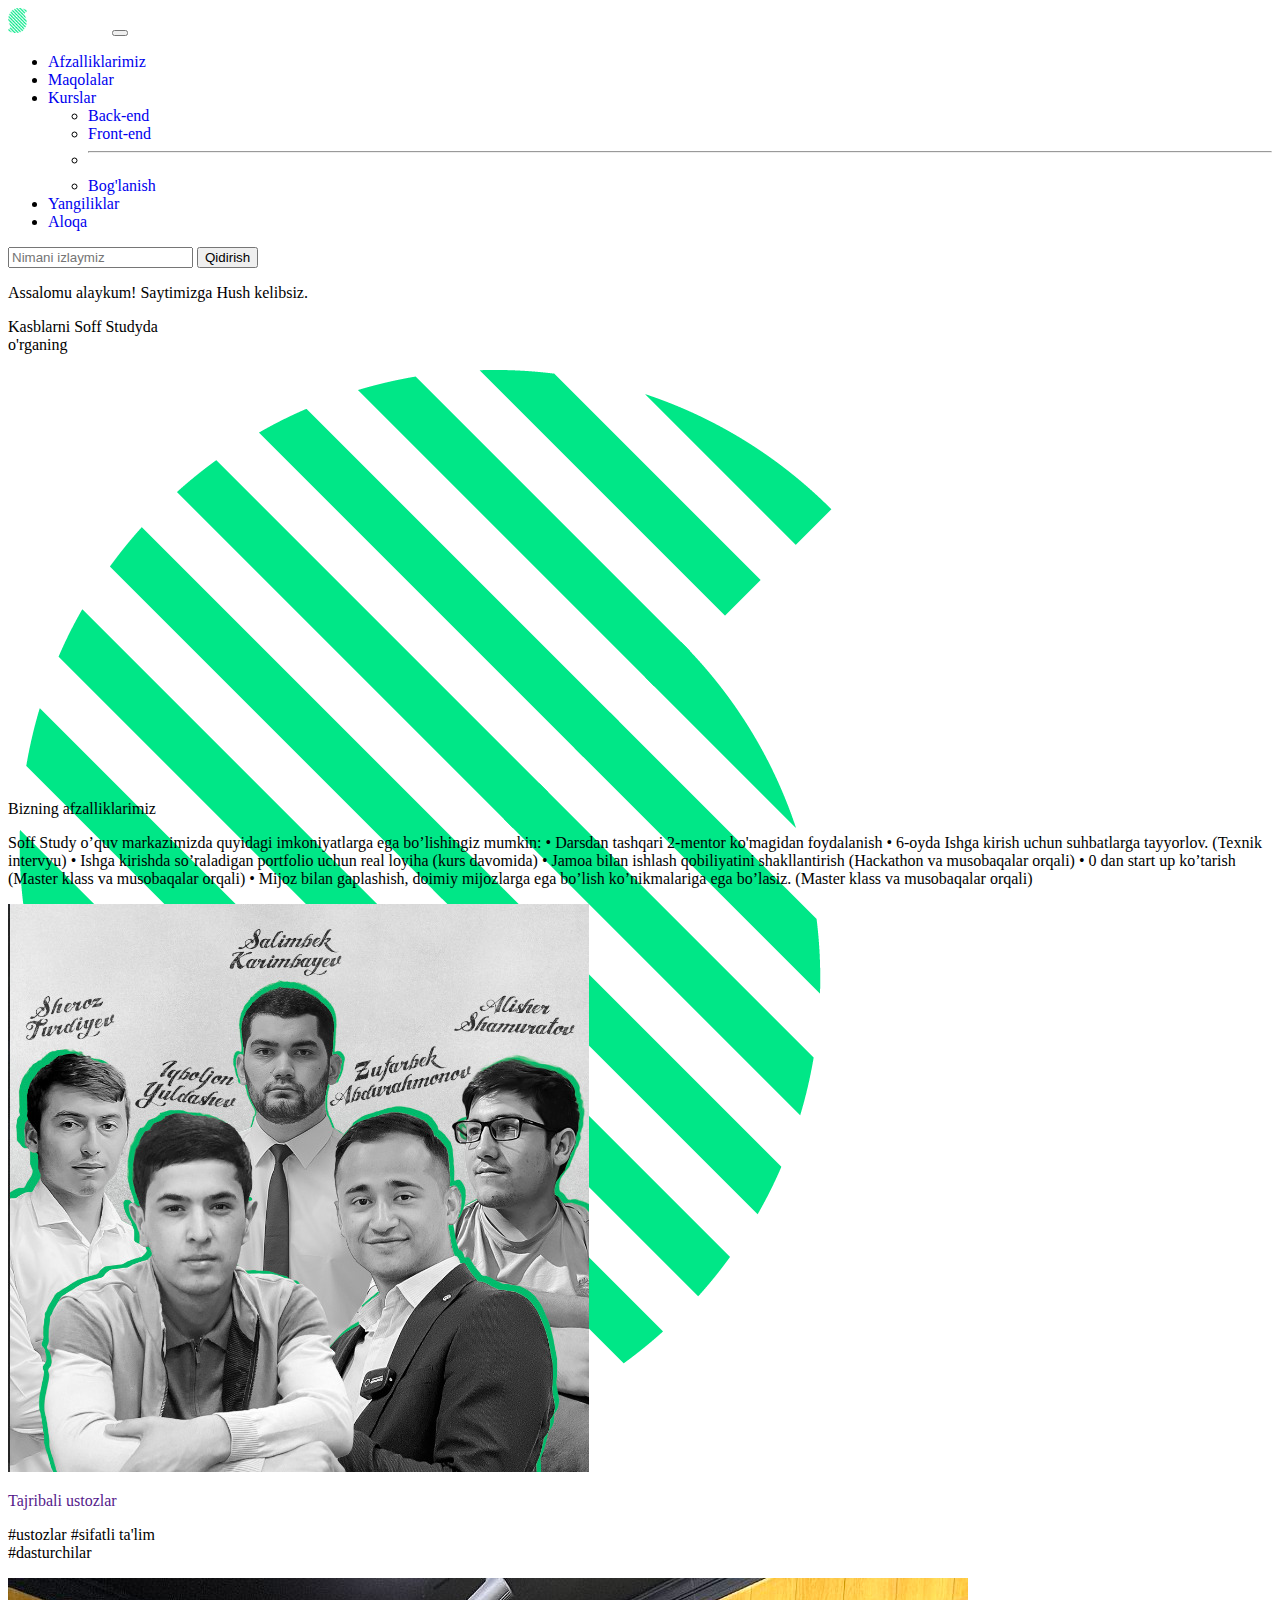
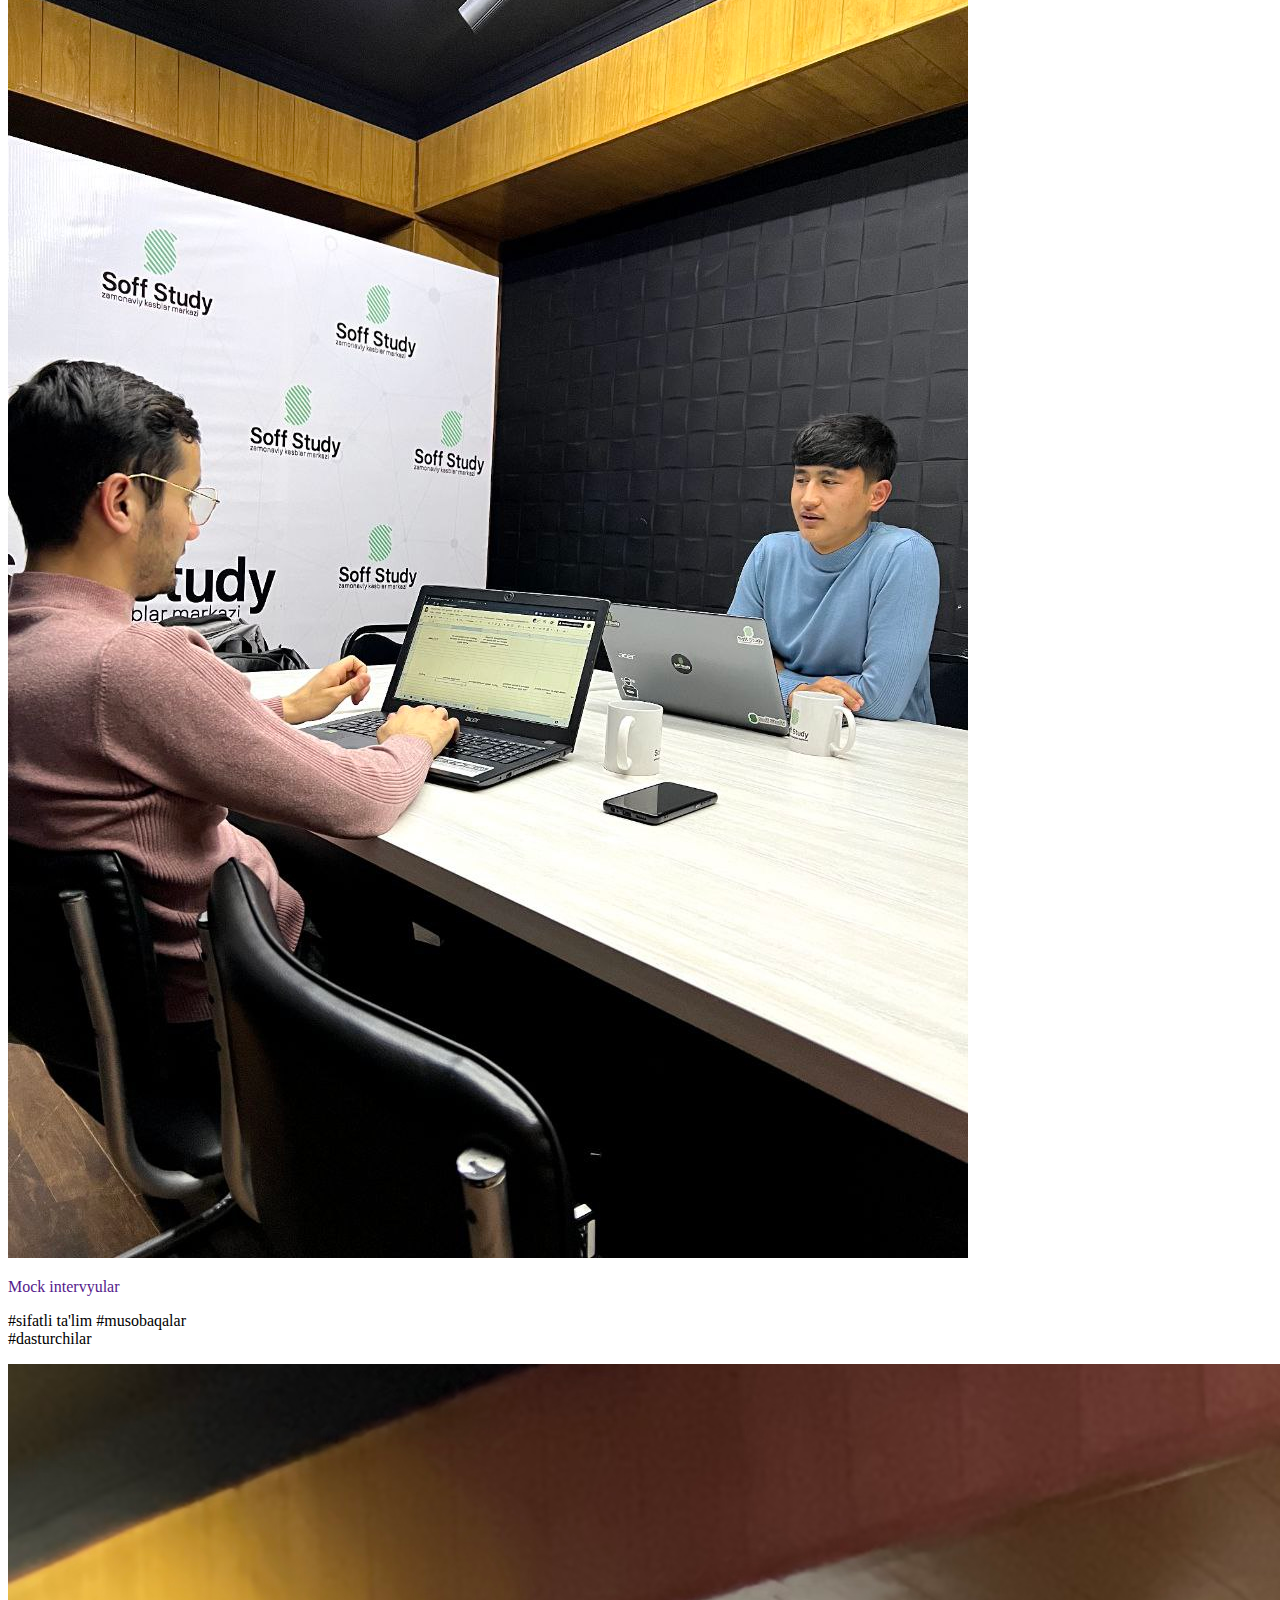
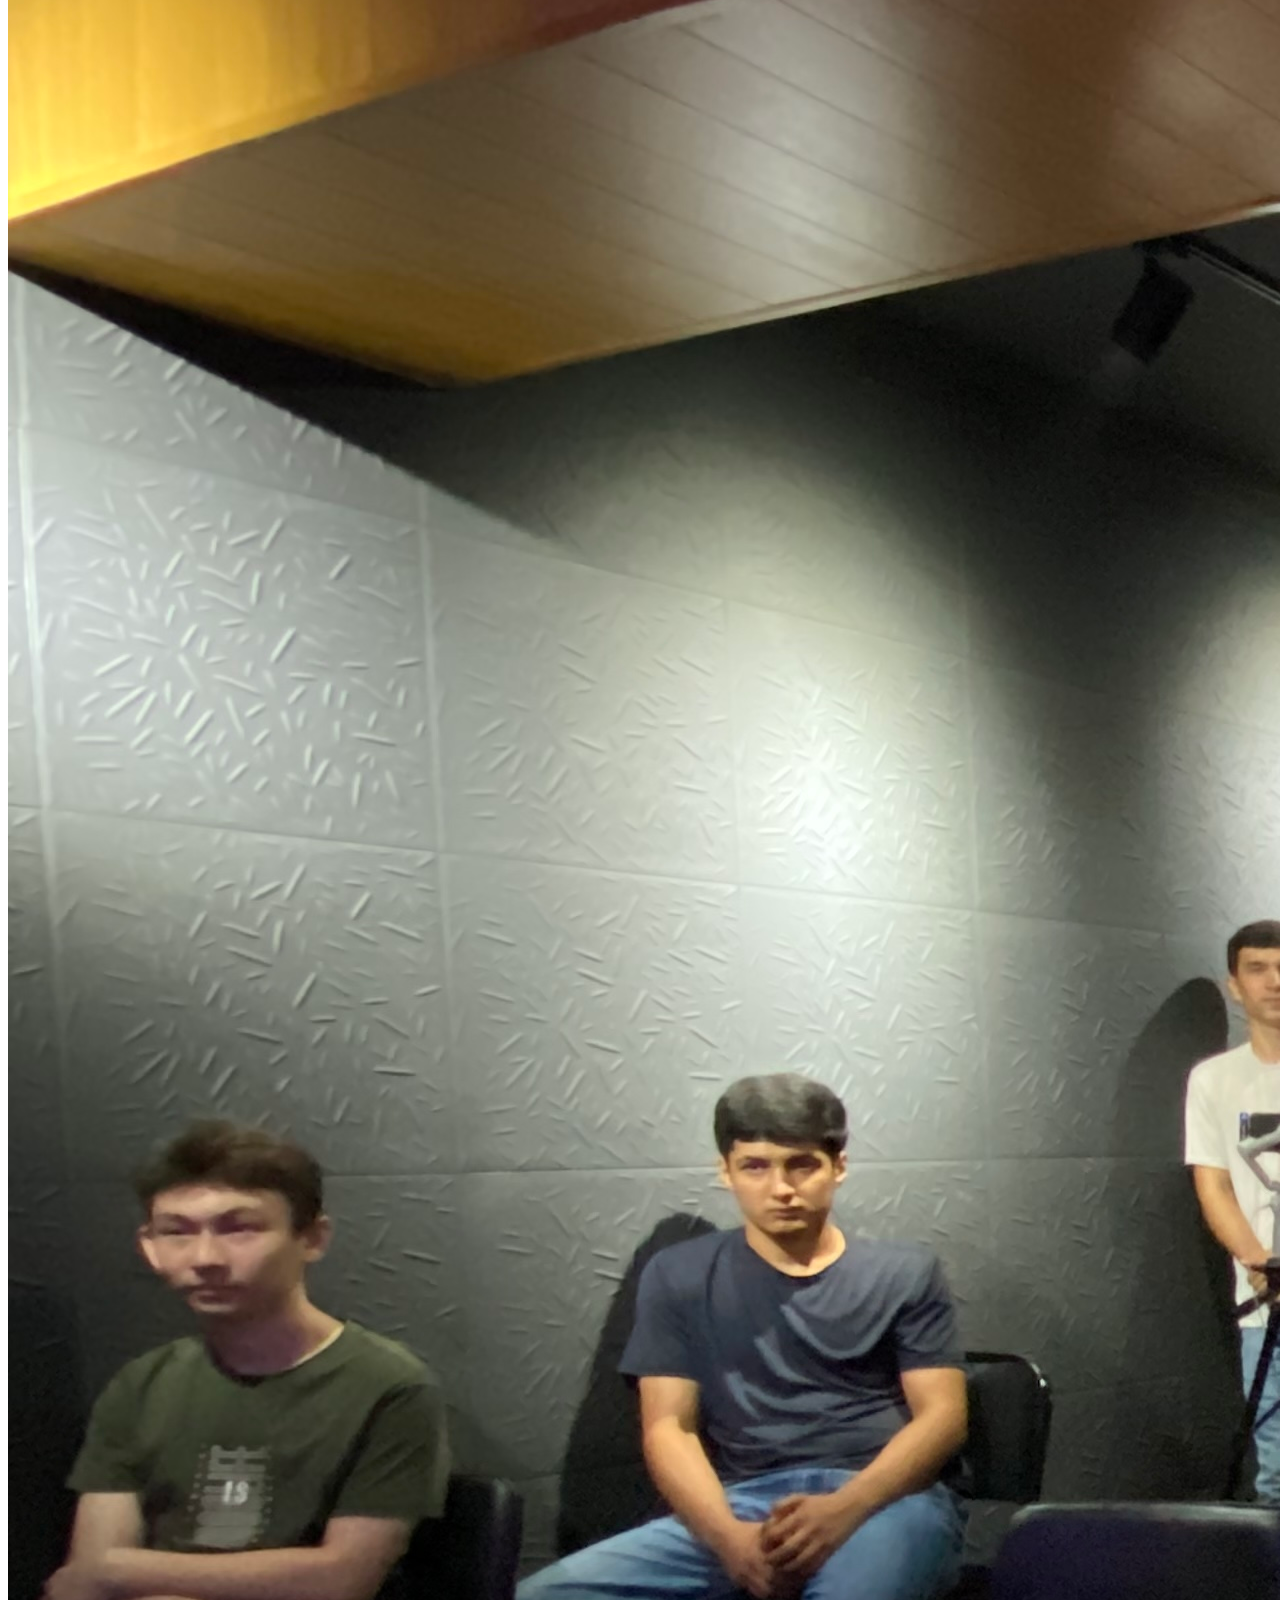
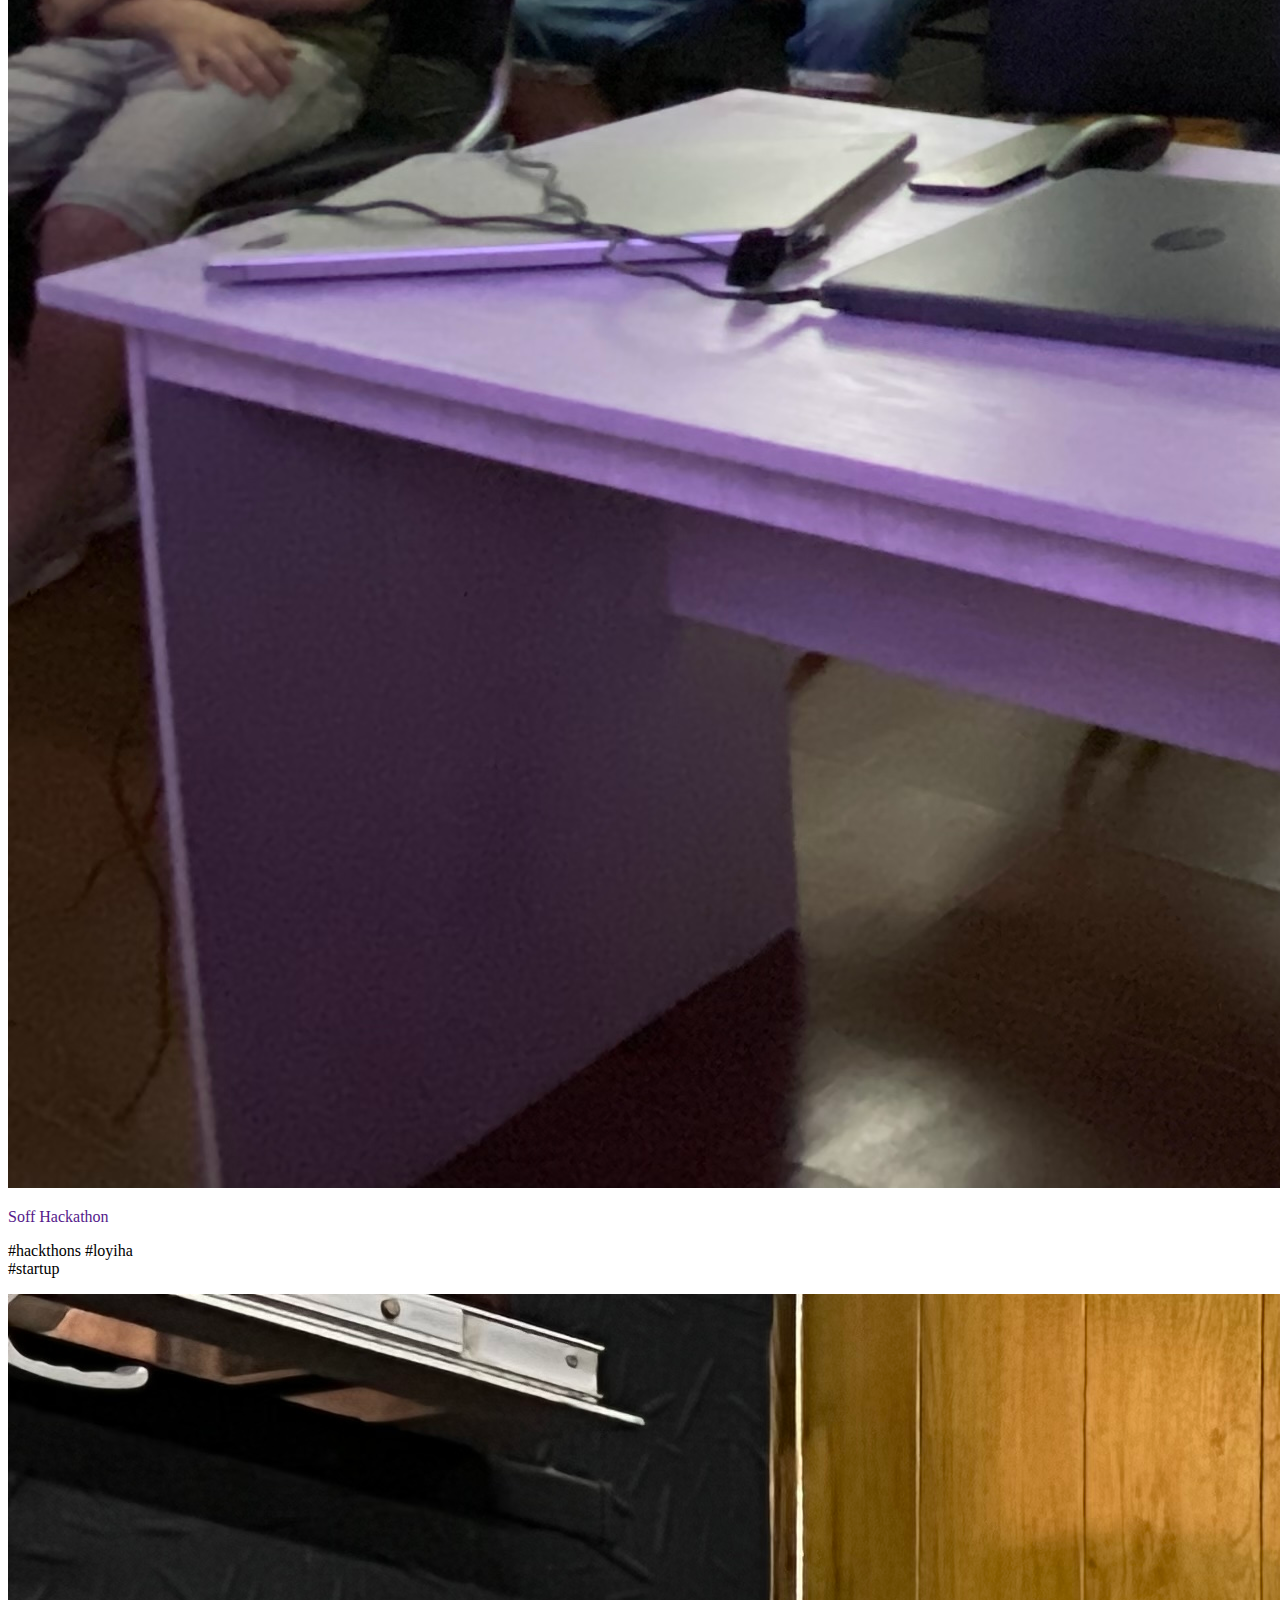
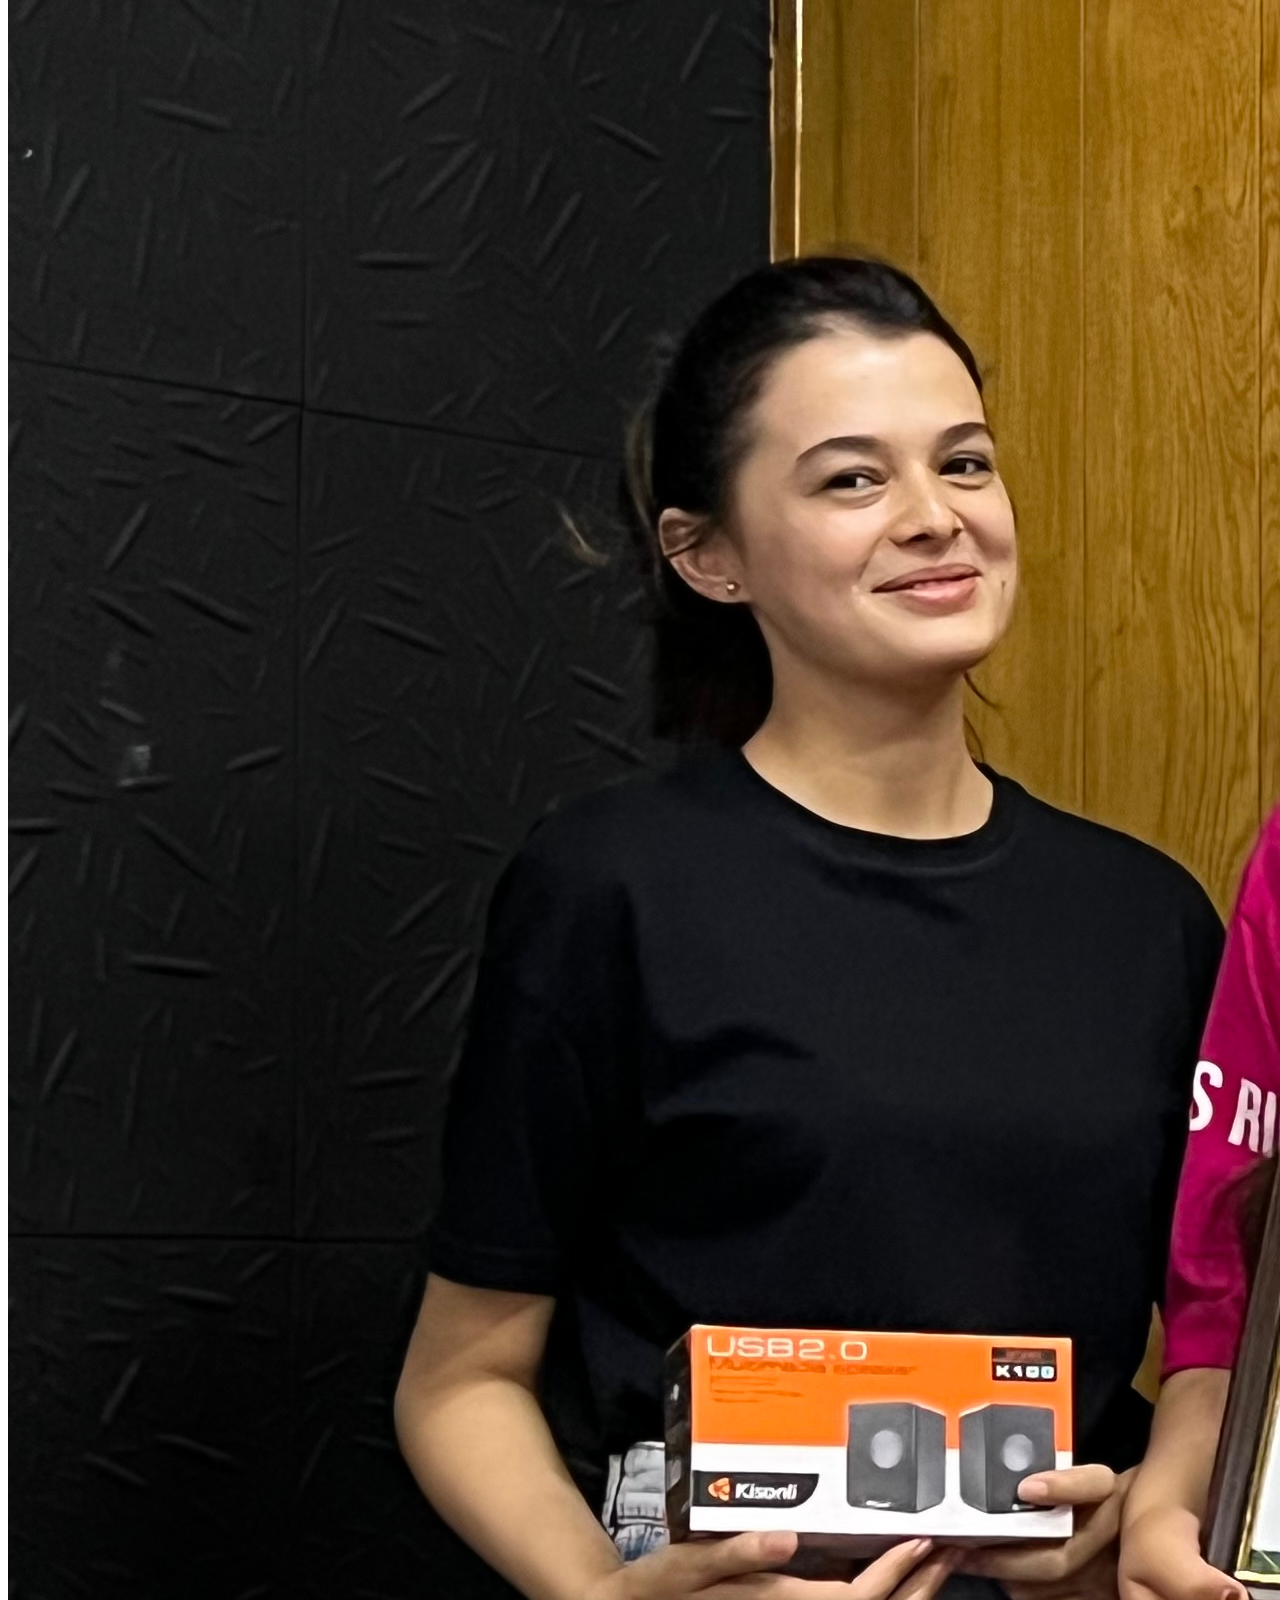
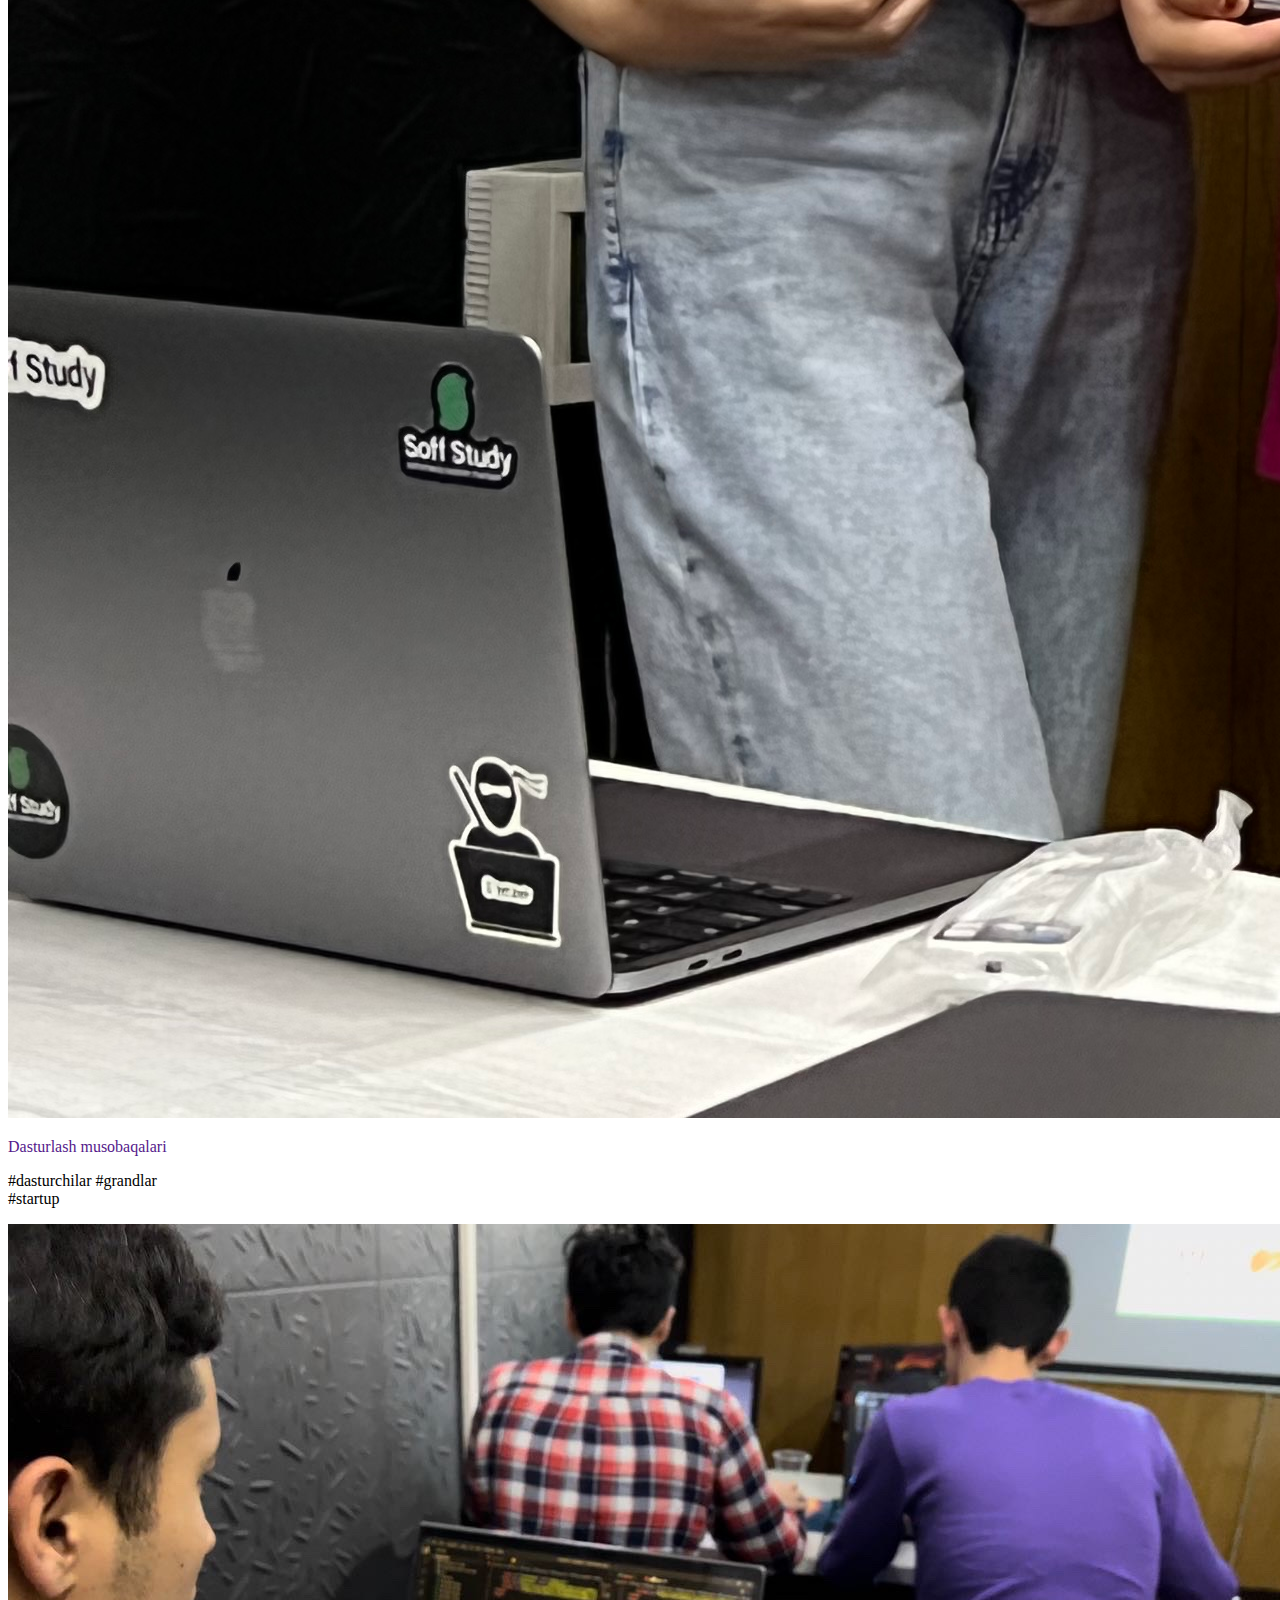
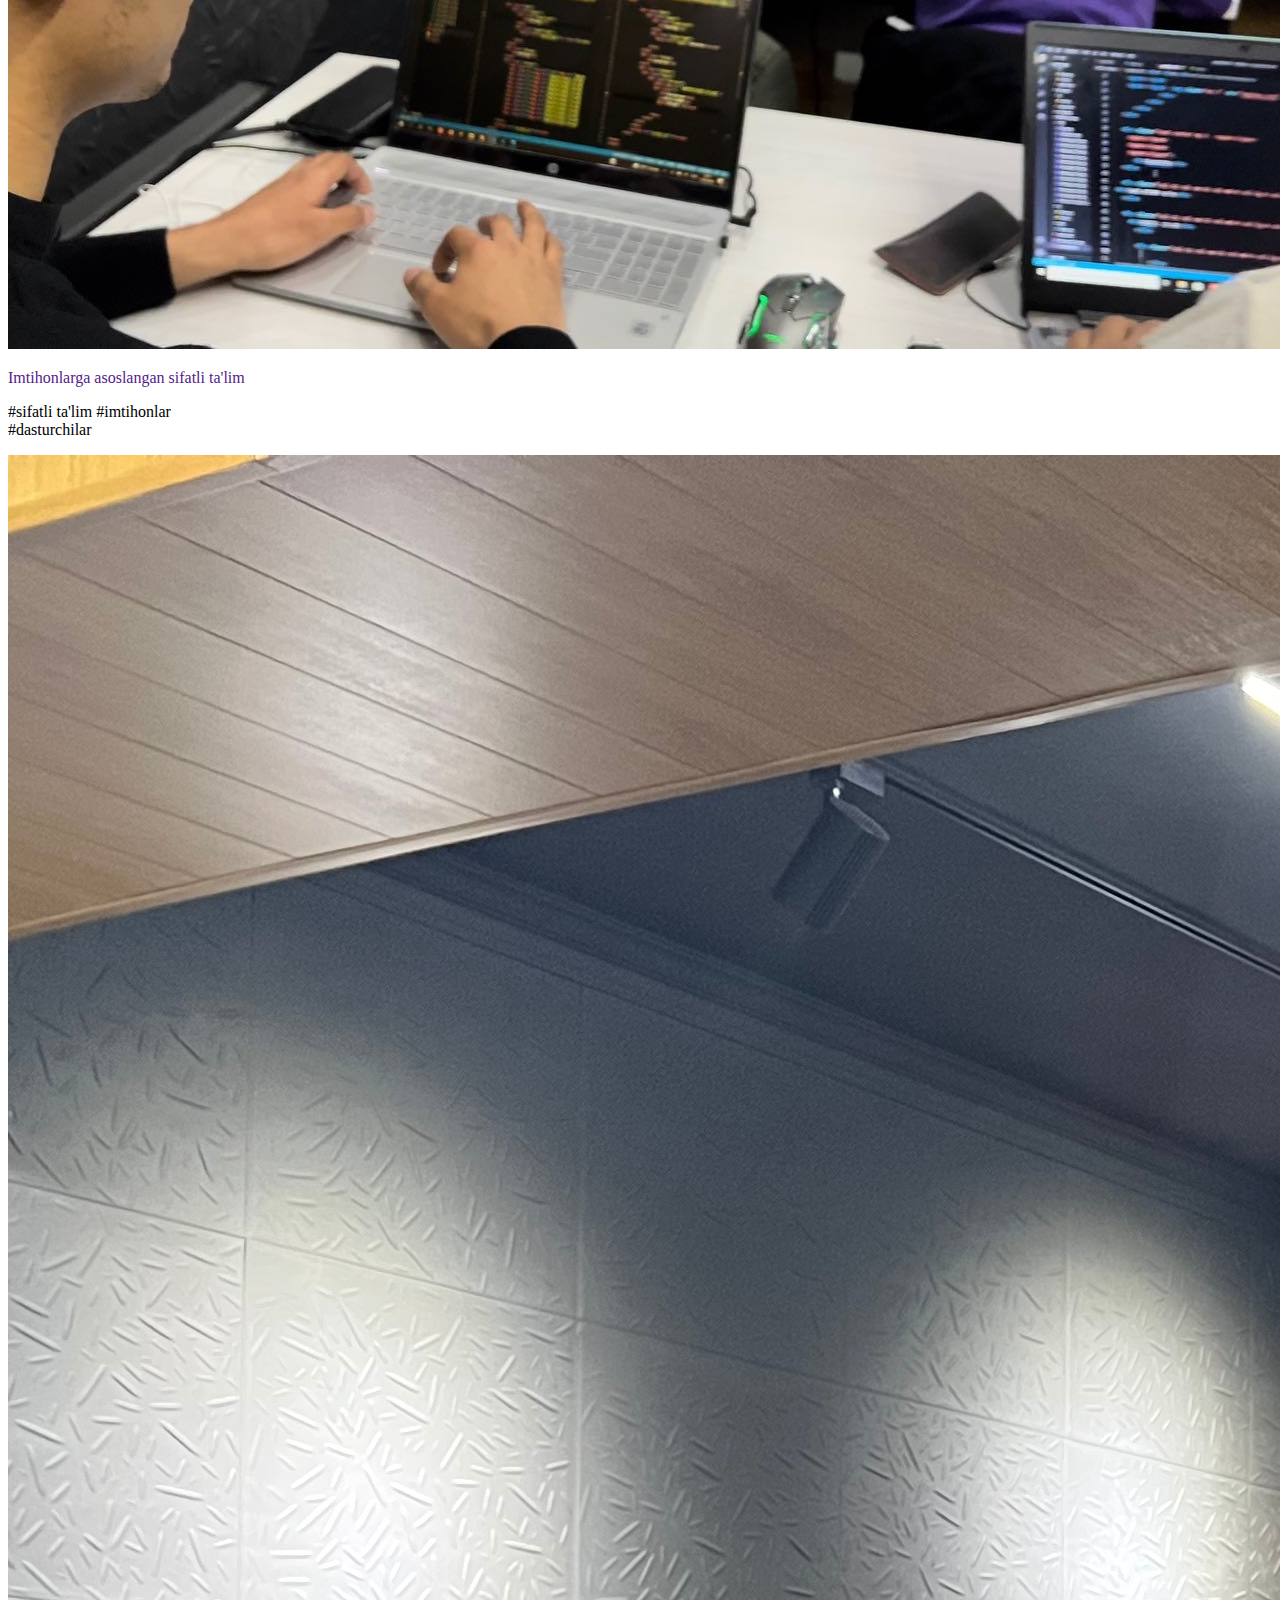
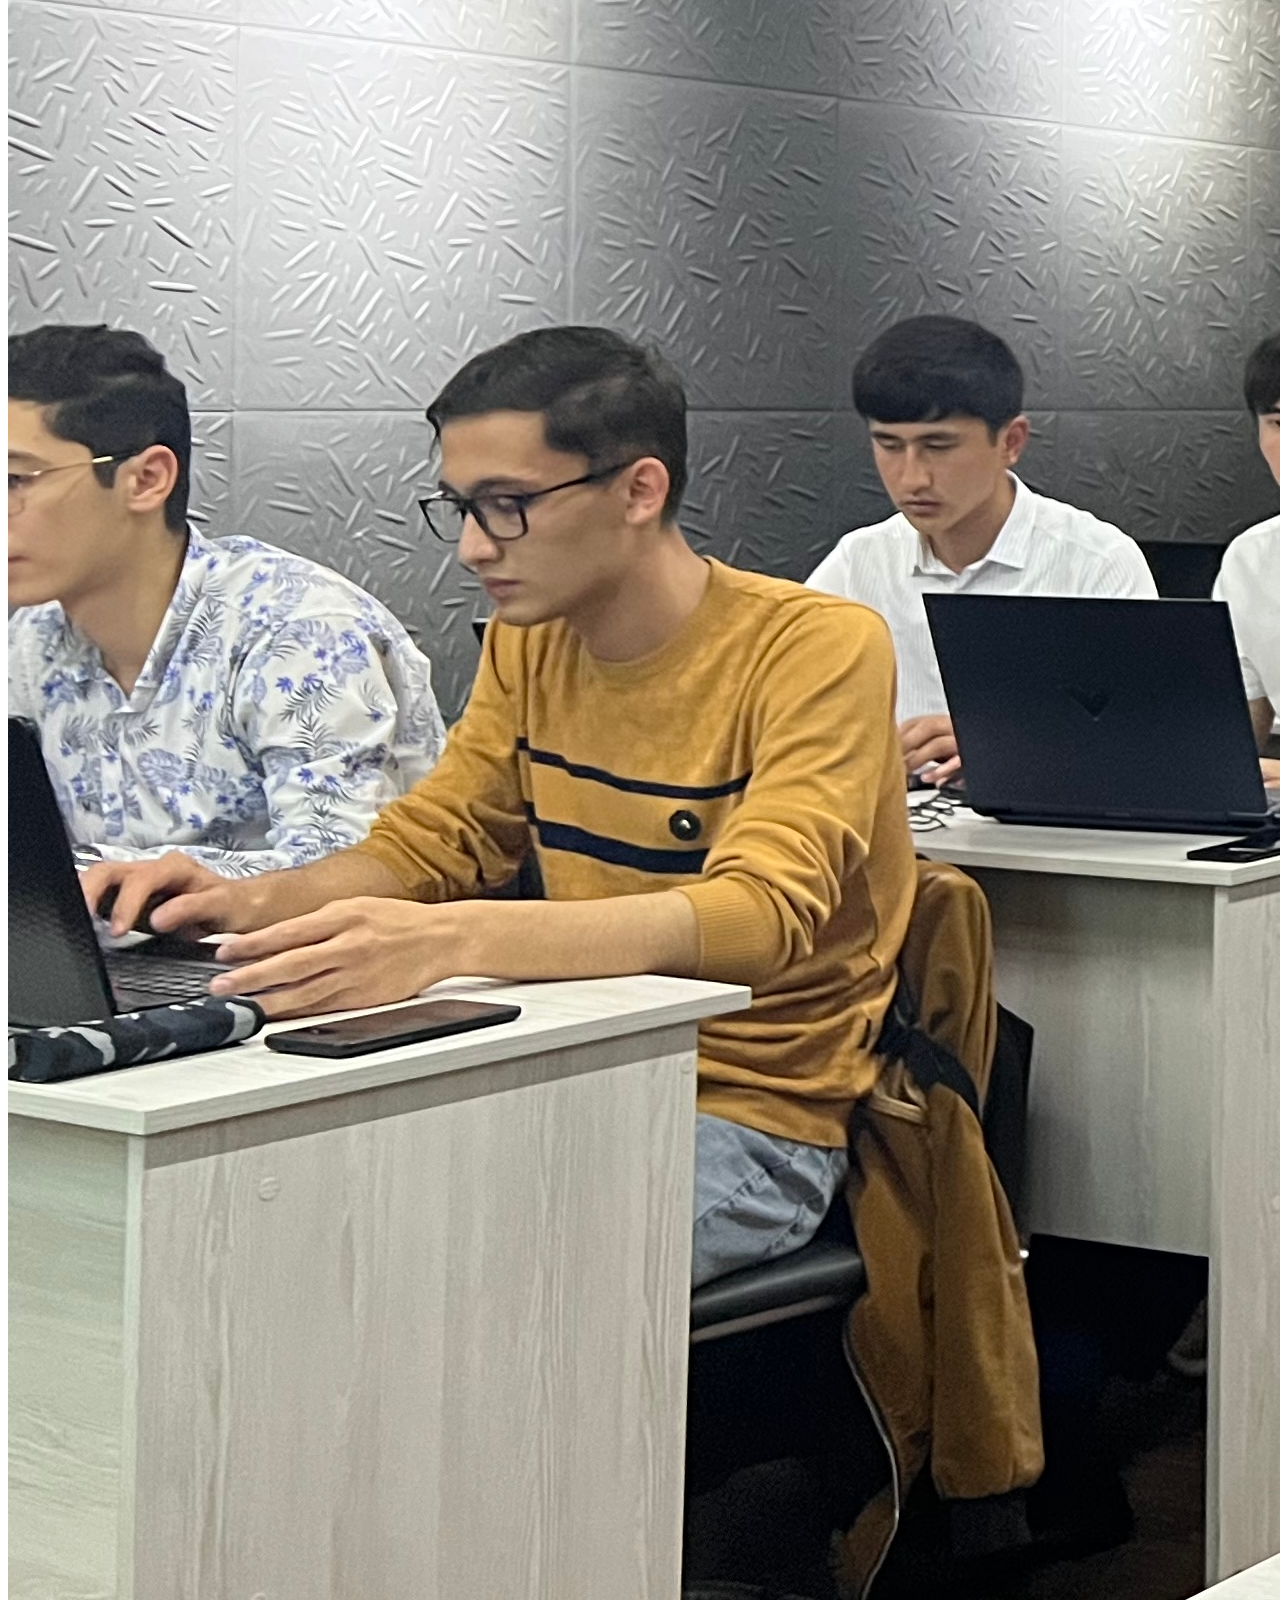
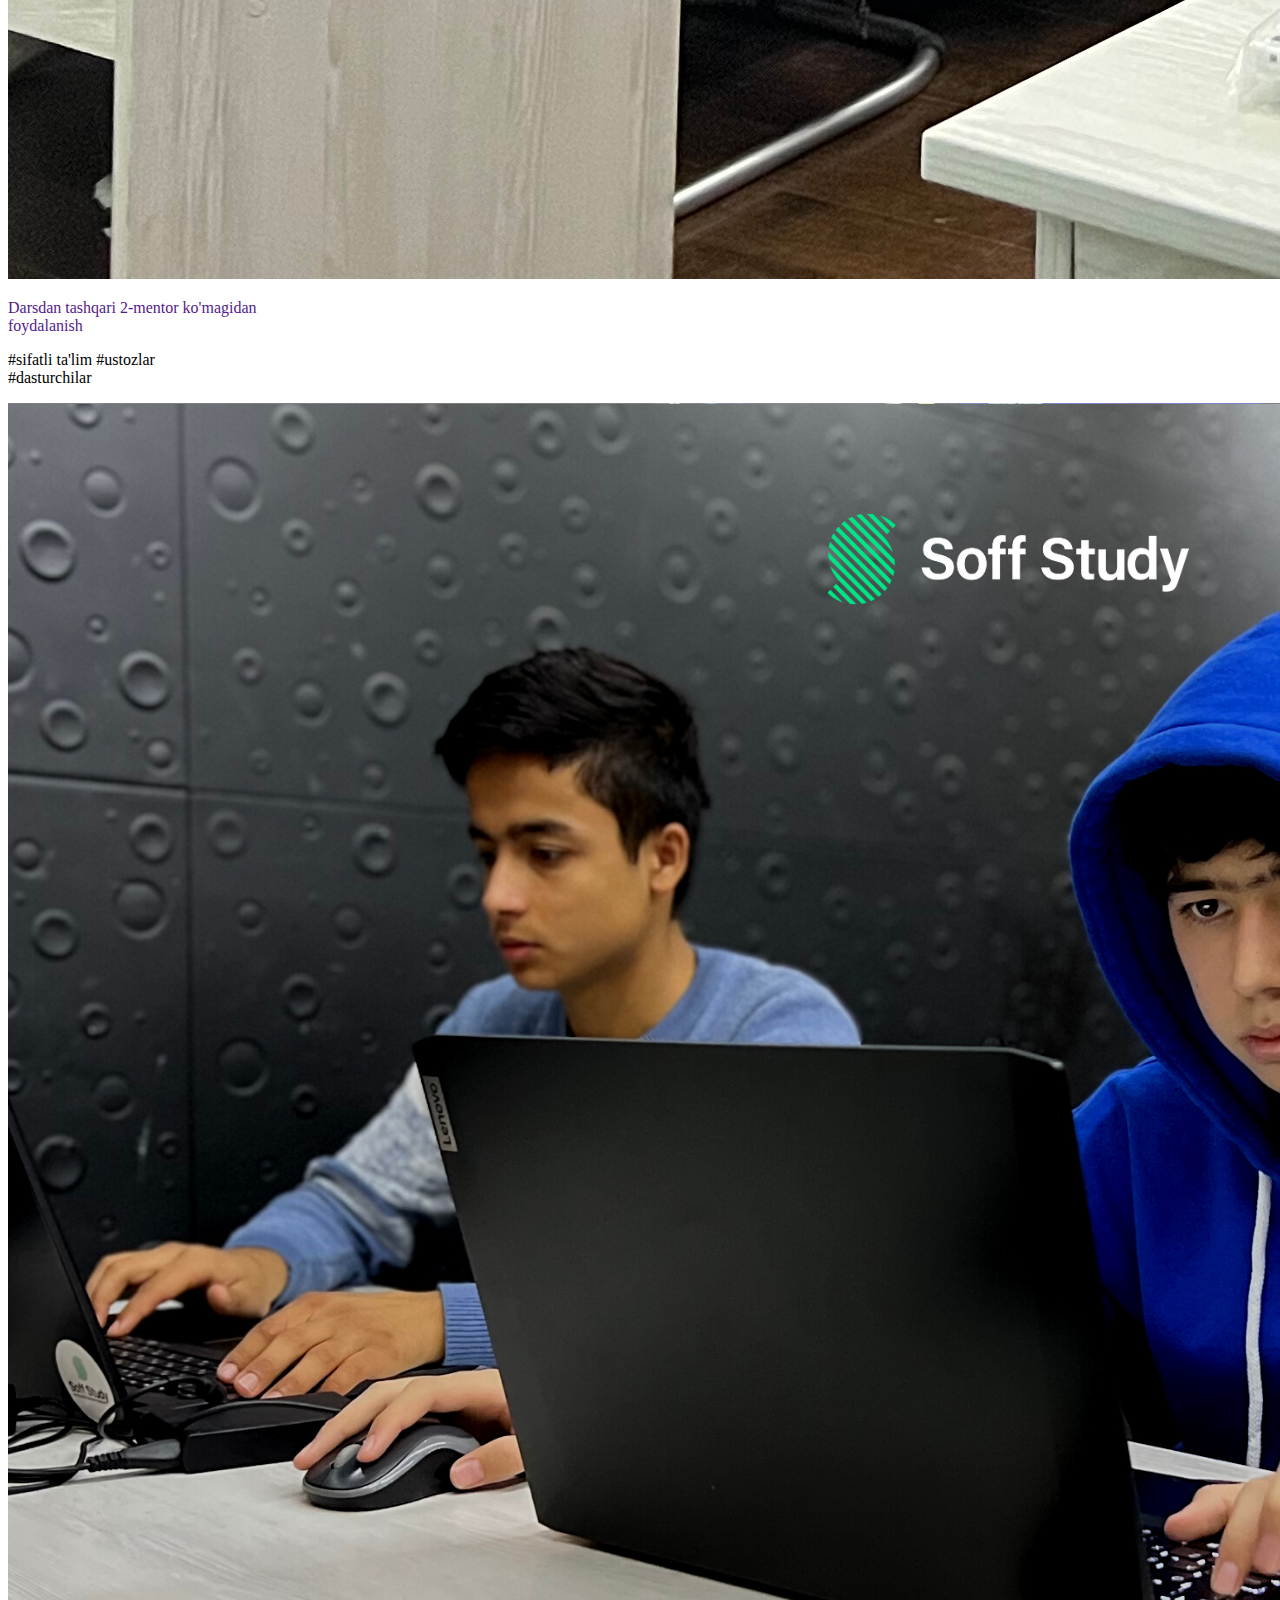
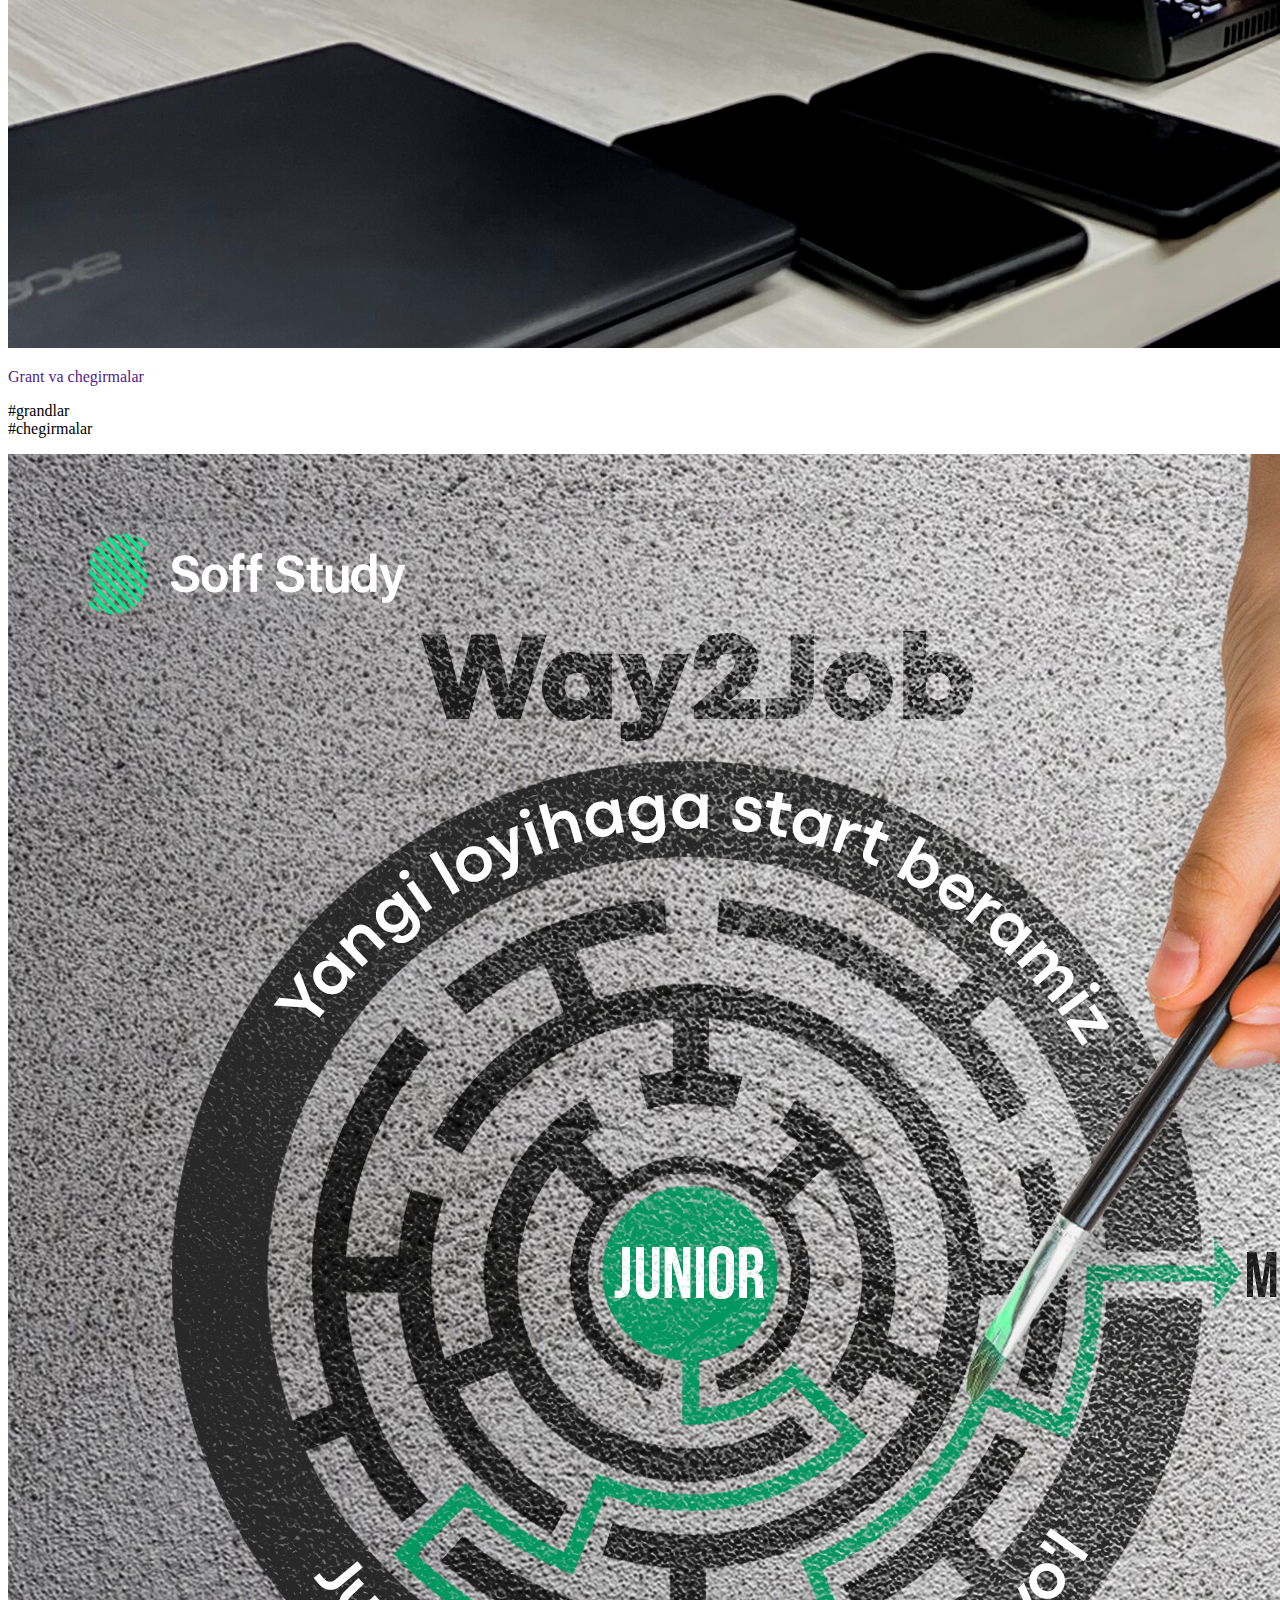
<file: index.html>
<!DOCTYPE html>
<html lang="en">

<head>
  <meta charset="UTF-8">
  <meta name="viewport" content="width=device-width, initial-scale=1.0">
  <title>Document</title>
  <link href="https://cdn.jsdelivr.net/npm/bootstrap@5.3.2/dist/css/bootstrap.min.css" rel="stylesheet"
    integrity="sha384-T3c6CoIi6uLrA9TneNEoa7RxnatzjcDSCmG1MXxSR1GAsXEV/Dwwykc2MPK8M2HN" crossorigin="anonymous">
  <link rel="stylesheet" href="assets/css/all.css">
  <link rel="stylesheet" href="css/style.css">
  <link rel="stylesheet" href="afzalliklar.html">
  <link rel="stylesheet" href="maqolalar.html">
  <link rel="stylesheet" href="backend.html">
  <link rel="stylesheet" href="galereya.html">
  <link rel="stylesheet" href="aloqa.html">
</head>

<body>
  <header class="bg-dark mb-3">
    <nav class="navbar navbar-expand-lg bg-dark position-fixed">
      <div class="container">
        <a class="navbar-brand" href="#">
          <img src="images/images.png" alt="Logo" width="100px" class="d-inline-block align-text-top">
        </a>
        <button class="navbar-toggler" type="button" data-bs-toggle="collapse" data-bs-target="#navbarSupportedContent"
          aria-controls="navbarSupportedContent" aria-expanded="false" aria-label="Переключатель навигации">
          <span class="navbar-toggler-icon"></span>
        </button>
        <div class="collapse navbar-collapse" id="navbarSupportedContent">
          <ul class="navbar-nav me-auto mb-2 mb-lg-0">
            <li class="nav-item">
              <a class="nav-link active text-light" aria-current="page" href="afzalliklar.html">Afzalliklarimiz</a>
            </li>
            <li class="nav-item">
              <a class="nav-link text-light" href="maqolalar.html">Maqolalar</a>
            </li>
            <li class="nav-item dropdown">
              <a class="nav-link dropdown-toggle text-light" href="#" role="button" data-bs-toggle="dropdown"
                aria-expanded="false">
                Kurslar
              </a>
              <ul class="dropdown-menu">
                <li><a class="dropdown-item" href="backend.html">Back-end</a></li>
                <li><a class="dropdown-item" href="frontend.html">Front-end</a></li>
                <li>
                  <hr class="dropdown-divider">
                </li>
                <li><a class="dropdown-item" href="aloqa.html">Bog'lanish</a></li>
              </ul>
            </li>
            <li class="nav-item">
              <a class="nav-link text-light" href="galereya.html">Yangiliklar</a>
            </li>
            <li class="nav-item">
              <a class="nav-link text-light" href="aloqa.html">Aloqa</a>
            </li>
          </ul>
          <form class="d-flex" role="search">
            <input class="form-control me-2" type="search" placeholder="Nimani izlaymiz" aria-label="Поиск">
            <button class="btn btn-outline-success" type="submit">Qidirish</button>
          </form>
        </div>
      </div>
    </nav>
  </header>
  <section class="py-5 bg-dark align-items-center">
    <div class="container">
      <div class="row justify-content-between align-items-center" style="height:500px;">
        <div class="col-md-6 col-sm-12">
          <p class="h5 text-secondary">Assalomu alaykum! Saytimizga Hush kelibsiz.</p>
          <p class="h1 text-secondary my-5">Kasblarni <span class="h1 text-info">Soff Studyda</span> <br>
            o'rganing</p>
        </div>
        <div class="col-md-6 col-sm-12">
          <img src="images/images.png" class="w-75" alt="logo">
        </div>
      </div>
    </div>
  </section>
  <div class="main bg-dark py-5">
    <div class="container">
      <div class="row justify-content-center">
        <div class="col-12">
          <p class="h1 text-info">Bizning afzalliklarimiz</p>
          <p class="text-secondary h5">Soff Study o’quv markazimizda quyidagi imkoniyatlarga ega bo’lishingiz mumkin: •
            Darsdan tashqari 2-mentor ko'magidan foydalanish • 6-oyda Ishga kirish uchun suhbatlarga tayyorlov. (Texnik
            intervyu) • Ishga kirishda so’raladigan portfolio uchun real loyiha (kurs davomida) • Jamoa bilan ishlash
            qobiliyatini shakllantirish (Hackathon va musobaqalar orqali) • 0 dan start up ko’tarish (Master klass va
            musobaqalar orqali) • Mijoz bilan gaplashish, doimiy mijozlarga ega bo’lish ko’nikmalariga ega bo’lasiz.
            (Master klass va musobaqalar orqali)
          </p>
        </div>
      </div>
    </div>
  </div>
  <section class="py-5 bg-dark">
    <div class="container">
      <div class="row">
        <div class="col-lg-4 col-md-6 col-sm-12 my-3">
          <div class="card bg-dark" style="width: 18rem;">
            <img src="images/tajribali_dasturchilar.jpg" alt="teacher">
            <div class="card-body text-light">
              <p class="card-title"><a href="" class="h3 text-info">Tajribali ustozlar</a></p>
              <p class="card-text mt-5">#ustozlar #sifatli ta'lim <br> #dasturchilar</p>
            </div>
          </div>
        </div>
        <div class="col-lg-4 col-md-6 col-sm-12 my-3">
          <div class="card bg-dark" style="width: 18rem;">
            <img src="images/interview.jpg" alt="interview">
            <div class="card-body text-light">
              <p class="card-title"><a href="" class="h3 text-info">Mock intervyular</a></p>
              <p class="card-text mt-5">#sifatli ta'lim #musobaqalar <br> #dasturchilar</p>
            </div>
          </div>
        </div>
        <div class="col-lg-4 col-md-6 col-sm-12 my-3">
          <div class="card bg-dark" style="width: 18rem;">
            <img src="images/hackathon.jpg" alt="hackathon">
            <div class="card-body text-light">
              <p class="card-title"><a href="" class="h3 text-info">Soff Hackathon</a></p>
              <p class="card-text mt-5">#hackthons #loyiha <br> #startup</p>
            </div>
          </div>
        </div>
        <div class="col-lg-4 col-md-6 col-sm-12 my-3">
          <div class="card bg-dark" style="width: 18rem;">
            <img src="images/musobaqalar.jpg" alt="grandpri">
            <div class="card-body text-light">
              <p class="card-title"><a href="" class="h3 text-info">Dasturlash musobaqalari</a></p>
              <p class="card-text mt-5">#dasturchilar #grandlar <br> #startup</p>
            </div>
          </div>
        </div>
        <div class="col-lg-4 col-md-6 col-sm-12 my-3">
          <div class="card bg-dark" style="width: 18rem;">
            <img src="images/imtihon.jpg" alt="exam">
            <div class="card-body text-light">
              <p class="card-title"><a href="" class="h3 text-info">Imtihonlarga asoslangan sifatli ta'lim</a></p>
              <p class="card-text mt-5">#sifatli ta'lim #imtihonlar <br> #dasturchilar</p>
            </div>
          </div>
        </div>
        <div class="col-lg-4 col-md-6 col-sm-12 my-3">
          <div class="card bg-dark" style="width: 18rem;">
            <img src="images/mentor.jpg" alt="mentor">
            <div class="card-body text-light">
              <p class="card-title"><a href="" class="h3 text-info">Darsdan tashqari 2-mentor ko'magidan foydalanish</a>
              </p>
              <p class="card-text mt-5">#sifatli ta'lim #ustozlar <br> #dasturchilar</p>
            </div>
          </div>
        </div>
        <div class="col-lg-4 col-md-6 col-sm-12 my-3">
          <div class="card bg-dark" style="width: 18rem;">
            <img src="images/grand_va_chegirmalar.png" alt="Grant">
            <div class="card-body text-light">
              <p class="card-title"><a href="" class="h3 text-info">Grant va chegirmalar</a></p>
              <p class="card-text mt-5">#grandlar <br> #chegirmalar</p>
            </div>
          </div>
        </div>
        <div class="col-lg-4 col-md-6 col-sm-12 my-3">
          <div class="card bg-dark" style="width: 18rem;">
            <img src="images/way2job.png" alt="way2job">
            <div class="card-body text-light">
              <p class="card-title"><a href="" class="h3 text-info">Way2Job | Junior'dan Middle'gacha yo'l loyihasi</a>
              </p>
              <p class="card-text mt-5">#loyiha #startup</p>
            </div>
          </div>
        </div>
      </div>
    </div>
  </section>
  <section class="py-5 bg-dark">
    <div class="container">
      <div class="col-12">
        <p class="h1 text-info">Maqolalar</p>
        <p class="text-secondary h5">Bu yerda siz tajribali ustozlarimiz tomonidan yozilgan postlar bilan tanishib
          chiqishingiz mumkin.</p>
        <div class="row my-5">
          <div class="col-3">
            <a href=""><img src="images/soffstudy.jpg" class="w-100" alt="soff_logo"></a>
          </div>
          <div class="col-9">
            <p class="h3"><a href="" class="text-info">HTML semantic elementlar haqida!</a></p>
            <p class="text-secondary my-3 h5">HTML semantic elementlar haqida!</p>
            <p class="h6 text-secondary text-light mt-5">#sifatli ta'lim
              #startup <br>
              #tajriba</p>
          </div>
        </div>
        <div class="row mt-5">
          <div class="col-3">
            <a href=""><img src="images/soffstudy.jpg" class="w-100" alt="soff_logo"></a>
          </div>
          <div class="col-9">
            <p class="h3"><a href="" class="text-info">HTML Attributes</a></p>
            <p class="text-secondary my-3 h5">HTML Attributes</p>
            <p class="h6 text-secondary text-light mt-5">#sifatli ta'lim
              #startup <br>
              #tajriba</p>
          </div>
        </div>
        <div class="row mt-5">
          <div class="col-3">
            <a href=""><img src="images/soffstudy.jpg" class="w-100" alt="soff_logo"></a>
          </div>
          <div class="col-9">
            <p class="h3"><a href="" class="text-info">Bilib oling: (Dasturchi bo'lmoqchimisiz?)</a></p>
            <p class="text-secondary my-3 h5">Bilib oling: (Dasturchi bo'lmoqchimisiz?)</p>
            <p class="h6 text-secondary text-light mt-5">#sifatli ta'lim
              #startup <br>
              #tajriba</p>
          </div>
        </div>
        <div class="row mt-5">
          <div class="col-3">
            <a href=""><img src="images/soffstudy.jpg" class="w-100" alt="soff_logo"></a>
          </div>
          <div class="col-9">
            <p class="h3"><a href="" class="text-info">Dasturlash va chet tillari ahamiyati!!!</a></p>
            <p class="text-secondary my-3 h5">Dasturlash va chet tillari ahamiyati!!!</p>
            <p class="h6 text-secondary text-light mt-5">#sifatli ta'lim
              #startup <br>
              #tajriba</p>
          </div>
        </div>
      </div>
    </div>
  </section>
  <section class="py-5 bg-dark">
    <div class="container">
      <div class="row">
        <div class="col-12">
          <p class="h1 text-info">Bizda mavjud bo'lgan kurslar</p>
          <p class="text-secondary h5">Quyida sizga Soff Study taklif qiladigan kurslar bilan tanishib chiqishingiz
            mumkin.</p>
        </div>
      </div>
      <div class="row">
        <div class="col-md-6 col-sm-12 my-3">
          <div class="card bg-dark text-center back-end" style="height: 18rem;">
            <p class="card-title mt-5"><a href="" class="h1 text-light">Back End <br> dasturlash <br> kurslari</a></p>
          </div>
        </div>
        <div class="col-md-6 col-sm-12 my-3">
          <div class="card bg-dark text-center front-end" style="height: 18rem;">
            <p class="card-title mt-5"><a href="" class="h1 text-light">Front End <br> dasturlash <br> kurslari</a></p>
          </div>
        </div>
      </div>
    </div>
  </section>
  <section class="py-5 bg-dark">
    <div class="container">
      <p class="h1 text-info">Yangiliklar</p>
      <p class="text-secondary h5">Bu yerda siz Soff Studyga doir so'nggi yangiliklar bilan tanishib chiqishingiz mumkin
      </p>
      <div id="carouselExampleIndicators" class="carousel slide my-3">
        <div class="carousel-indicators">
          <button type="button" data-bs-target="#carouselExampleIndicators" data-bs-slide-to="0" class="active"
            aria-current="true" aria-label="Slide 1"></button>
          <button type="button" data-bs-target="#carouselExampleIndicators" data-bs-slide-to="1"
            aria-label="Slide 2"></button>
          <button type="button" data-bs-target="#carouselExampleIndicators" data-bs-slide-to="2"
            aria-label="Slide 3"></button>
        </div>
        <div class="carousel-inner">
          <div class="carousel-item active">
            <img src="images/galery2.jpg" class="d-block w-100" height="600px" alt="...">
          </div>
          <div class="carousel-item">
            <img src="images/galery3.jpg" class="d-block w-100" height="600px" alt="...">
          </div>
          <div class="carousel-item">
            <img src="images/galery4.jpg" class="d-block w-100" height="600px" alt="...">
          </div>
        </div>
        <button class="carousel-control-prev" type="button" data-bs-target="#carouselExampleIndicators"
          data-bs-slide="prev">
          <span class="carousel-control-prev-icon" aria-hidden="true"></span>
          <span class="visually-hidden">Previous</span>
        </button>
        <button class="carousel-control-next" type="button" data-bs-target="#carouselExampleIndicators"
          data-bs-slide="next">
          <span class="carousel-control-next-icon" aria-hidden="true"></span>
          <span class="visually-hidden">Next</span>
        </button>
      </div>
      <div class="row justify-content-center mt-5">
        <div class="col-3 justify-content-center">
          <p class="h3 text-info">Kurslarga yoziling</p>
          <div class="form-floating my-5">
            <input type="email" class="form-control" id="floatingInput" placeholder="name@example.com">
            <label for="floatingInput">Email address</label>
          </div>
          <div class="form-floating">
            <input type="number" class="form-control" id="floatingNumber" placeholder="Tel.raqamingiz">
            <label for="floatingPassword">Tel.raqamingiz</label>
          </div>
          <button class="btn btn-info my-5 text-light">Yuborish</button>
        </div>
      </div>
    </div>
  </section>
  <footer class="py-5 bg-dark">
    <div class="container">
      <div class="row justify-content-between">
        <div class="col-md-3 col-sm-12">
          <a href=""><img src="images/images.png" class="w-100" alt="logo"></a>
          <p class="h5 text-secondary my-3">Maqsad, aniq! O'quvchilarning natijasiga qaratilgan. O'z ustida ishlab sabr
            qila oladiganlargina "Soff Study" bilan birgalikda o'z maqsadiga erishadi. Bunga biz ishonamiz va
            tajribamizdan ham o'tkazdik!</p>
          <p class="h3 text-light">Manzil</p><br>
          <p class="h5 text-secondary">8/1 Bunyodkor Avenue,Tashkent 100115</p>
          <div class="icon my-3">
            <a href="https://t.me/Soffstudyuz"><i class="fa-brands fa-telegram fa-lg" style="color: grey;"></i></a>
            <a href="https://instagram.com/soffstudy.uz"><i class="fa-brands fa-instagram fa-lg mx-3" style="color: grey;"></i></a>
            <a href="https://youtube.com/@soffstudyuz?si=GnGMOqnwItlxlaoS"><i class="fa-brands fa-youtube fa-lg" style="color: grey;"></i></a>
          </div>
        </div>
        <div class="col-md-6 col-sm-12">
          <p class="h3 text-light mt-3">Ma'lumot olish</p>
          <p class="h5 text-secondary">* Arizani yuborishdan oldin, to'g'ri ma'lumot kiritganingizga ishonch hosil
            qiling </p>
          <div class="form-floating my-5">
            <input type="email" class="form-control" id="floatingInput" placeholder="name@example.com">
            <label for="floatingInput">Email address</label>
          </div>
          <div class="form-floating">
            <input type="number" class="form-control" id="floatingNumber" placeholder="Tel.raqamingiz">
            <label for="floatingPassword">Tel.raqamingiz</label>
          </div>
          <button class="btn btn-info my-5 text-light">Yuborish</button>
        </div>
      </div>
    </div>
  </footer>


  <script src="https://cdn.jsdelivr.net/npm/bootstrap@5.3.2/dist/js/bootstrap.bundle.min.js"
    integrity="sha384-C6RzsynM9kWDrMNeT87bh95OGNyZPhcTNXj1NW7RuBCsyN/o0jlpcV8Qyq46cDfL"
    crossorigin="anonymous"></script>
</body>

</html>
</file>
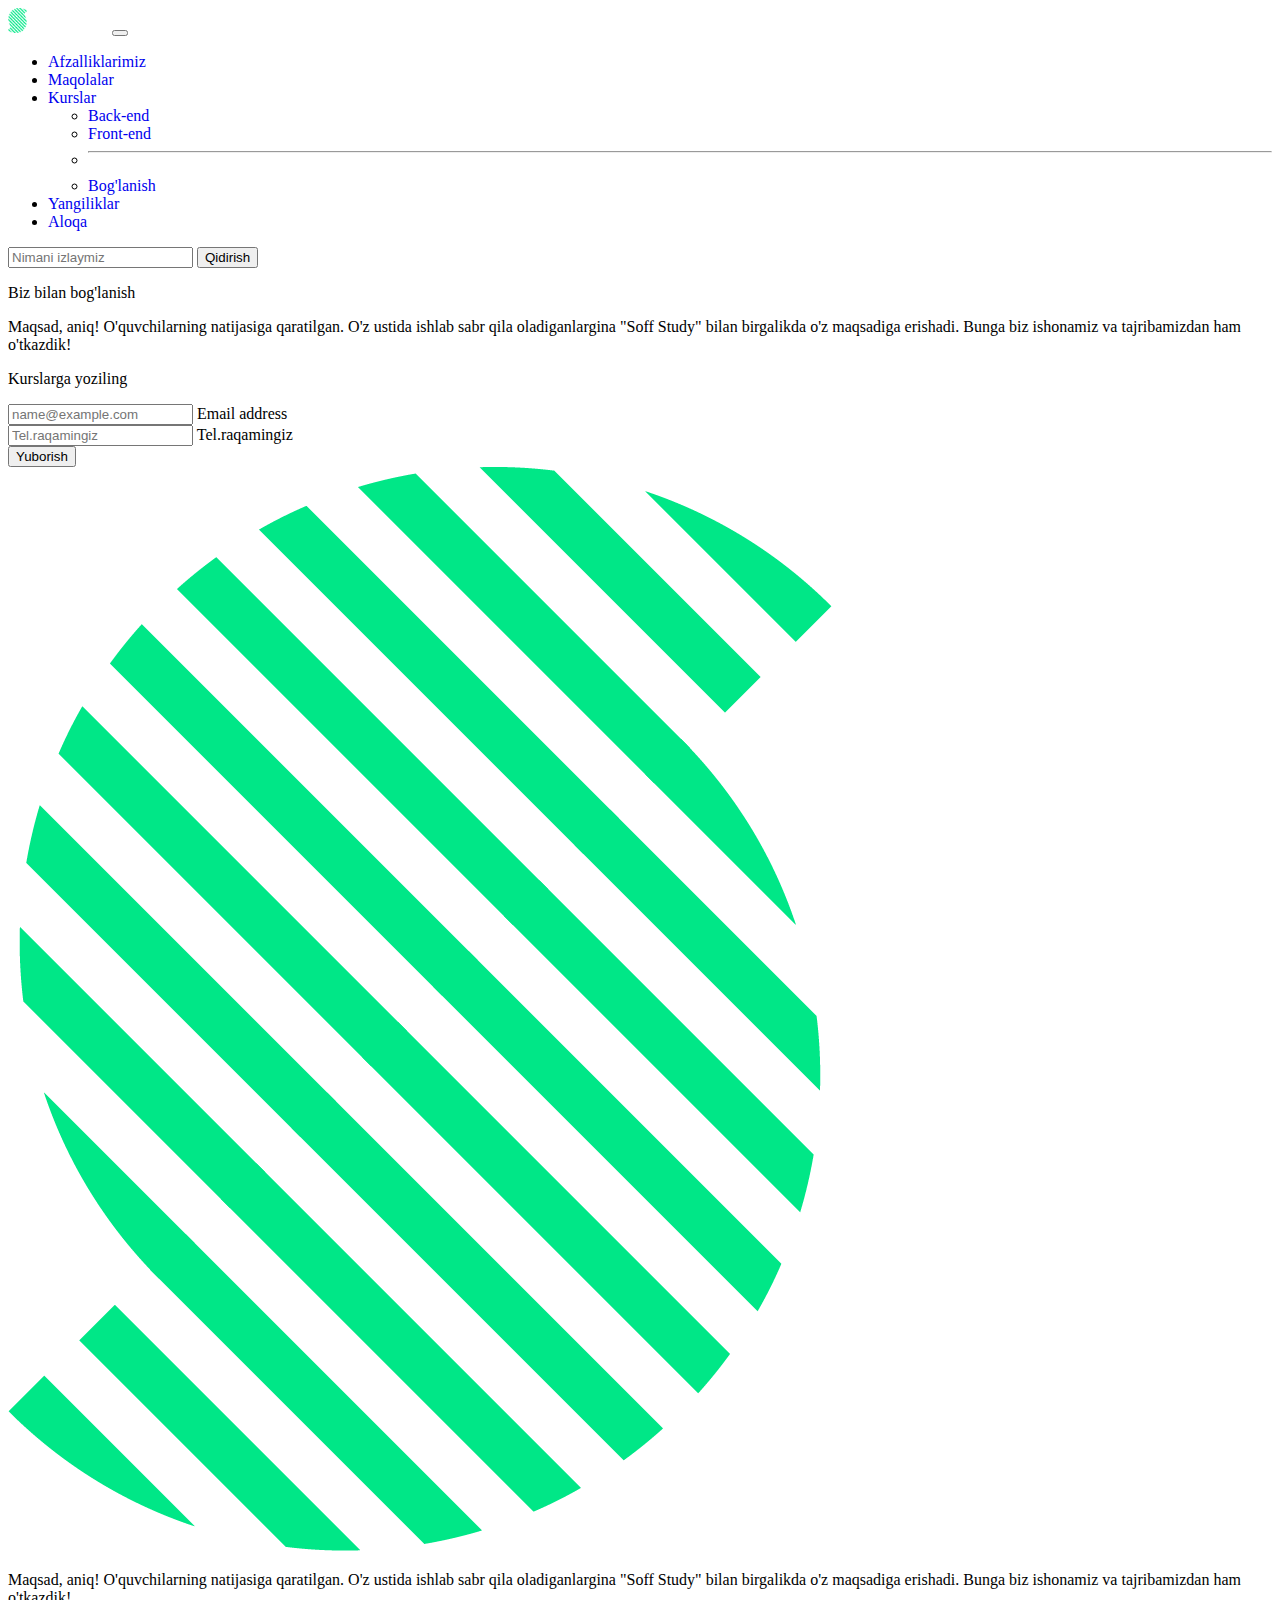
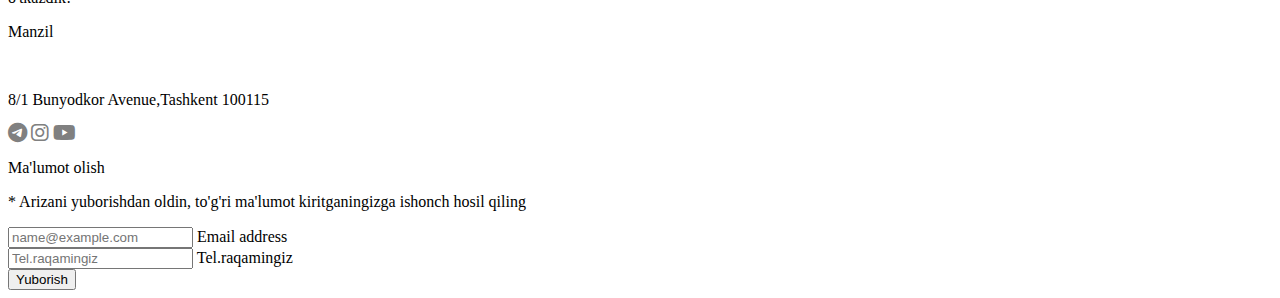
<file: aloqa.html>
<!DOCTYPE html>
<html lang="en">

<head>
  <meta charset="UTF-8">
  <meta name="viewport" content="width=device-width, initial-scale=1.0">
  <title>Document</title>
  <link href="https://cdn.jsdelivr.net/npm/bootstrap@5.3.2/dist/css/bootstrap.min.css" rel="stylesheet"
    integrity="sha384-T3c6CoIi6uLrA9TneNEoa7RxnatzjcDSCmG1MXxSR1GAsXEV/Dwwykc2MPK8M2HN" crossorigin="anonymous">
  <link rel="stylesheet" href="assets/css/all.css">
  <link rel="stylesheet" href="css/style.css">
  <link rel="stylesheet" href="afzalliklar.html">
  <link rel="stylesheet" href="maqolalar.html">
  <link rel="stylesheet" href="backend.html">
</head>

<body>
  <header class="bg-dark mb-3">
    <nav class="navbar navbar-expand-lg bg-dark position-fixed">
      <div class="container">
        <a class="navbar-brand" href="index.html">
          <img src="images/images.png" alt="Logo" width="100px" class="d-inline-block align-text-top">
        </a>
        <button class="navbar-toggler" type="button" data-bs-toggle="collapse" data-bs-target="#navbarSupportedContent"
          aria-controls="navbarSupportedContent" aria-expanded="false" aria-label="Переключатель навигации">
          <span class="navbar-toggler-icon"></span>
        </button>
        <div class="collapse navbar-collapse" id="navbarSupportedContent">
          <ul class="navbar-nav me-auto mb-2 mb-lg-0">
            <li class="nav-item">
              <a class="nav-link active text-light" aria-current="page" href="afzalliklar.html">Afzalliklarimiz</a>
            </li>
            <li class="nav-item">
              <a class="nav-link text-light" href="maqolalar.html">Maqolalar</a>
            </li>
            <li class="nav-item dropdown">
              <a class="nav-link dropdown-toggle text-light" href="#" role="button" data-bs-toggle="dropdown"
                aria-expanded="false">
                Kurslar
              </a>
              <ul class="dropdown-menu">
                <li><a class="dropdown-item" href="backend.html">Back-end</a></li>
                <li><a class="dropdown-item" href="frontend.html">Front-end</a></li>
                <li>
                  <hr class="dropdown-divider">
                </li>
                <li><a class="dropdown-item" href="aloqa.html">Bog'lanish</a></li>
              </ul>
            </li>
            <li class="nav-item">
              <a class="nav-link text-light" href="galereya.html">Yangiliklar</a>
            </li>
            <li class="nav-item">
              <a class="nav-link text-light" href="aloqa.html">Aloqa</a>
            </li>
          </ul>
          <form class="d-flex" role="search">
            <input class="form-control me-2" type="search" placeholder="Nimani izlaymiz" aria-label="Поиск">
            <button class="btn btn-outline-success" type="submit">Qidirish</button>
          </form>
        </div>
      </div>
    </nav>
  </header>
  <section class="py-5 bg-dark">
    <div class="container">
      <div class="row">
        <div class="col-12 text-center">
          <p class="h1 text-info">Biz bilan bog'lanish</p>
          <p class="h3 text-secondary">Maqsad, aniq! O'quvchilarning natijasiga qaratilgan. O'z ustida ishlab sabr qila
            oladiganlargina "Soff Study" bilan birgalikda o'z maqsadiga erishadi. Bunga biz ishonamiz va tajribamizdan
            ham o'tkazdik!</p>
        </div>
      </div>
      <div class="row justify-content-center mt-5">
        <div class="col-3 justify-content-center">
          <p class="h3 text-info">Kurslarga yoziling</p>
          <div class="form-floating my-5">
            <input type="email" class="form-control" id="floatingInput" placeholder="name@example.com">
            <label for="floatingInput">Email address</label>
          </div>
          <div class="form-floating">
            <input type="number" class="form-control" id="floatingNumber" placeholder="Tel.raqamingiz">
            <label for="floatingPassword">Tel.raqamingiz</label>
          </div>
          <button class="btn btn-info my-5 text-light">Yuborish</button>
        </div>
      </div>
    </div>
  </section>
  <footer class="py-5 bg-dark">
    <div class="container">
      <div class="row justify-content-between">
        <div class="col-3">
          <a href=""><img src="images/images.png" class="w-100" alt="logo"></a>
          <p class="h5 text-secondary my-3">Maqsad, aniq! O'quvchilarning natijasiga qaratilgan. O'z ustida ishlab sabr
            qila oladiganlargina "Soff Study" bilan birgalikda o'z maqsadiga erishadi. Bunga biz ishonamiz va
            tajribamizdan ham o'tkazdik!</p>
          <p class="h3 text-light">Manzil</p><br>
          <p class="h5 text-secondary">8/1 Bunyodkor Avenue,Tashkent 100115</p>
          <div class="icon my-3">
            <a href="https://t.me/Soffstudyuz"><i class="fa-brands fa-telegram fa-lg" style="color: grey;"></i></a>
            <a href="https://instagram.com/soffstudy.uz"><i class="fa-brands fa-instagram fa-lg mx-3" style="color: grey;"></i></a>
            <a href="https://youtube.com/@soffstudyuz?si=GnGMOqnwItlxlaoS"><i class="fa-brands fa-youtube fa-lg" style="color: grey;"></i></a>
          </div>
        </div>
        <div class="col-6">
          <p class="h3 text-light mt-3">Ma'lumot olish</p>
          <p class="h5 text-secondary">* Arizani yuborishdan oldin, to'g'ri ma'lumot kiritganingizga ishonch hosil
            qiling </p>
          <div class="form-floating my-5">
            <input type="email" class="form-control" id="floatingInput" placeholder="name@example.com">
            <label for="floatingInput">Email address</label>
          </div>
          <div class="form-floating">
            <input type="number" class="form-control" id="floatingNumber" placeholder="Tel.raqamingiz">
            <label for="floatingPassword">Tel.raqamingiz</label>
          </div>
          <button class="btn btn-info my-5 text-light">Yuborish</button>
        </div>
      </div>
    </div>
  </footer>
  <script src="https://cdn.jsdelivr.net/npm/bootstrap@5.3.2/dist/js/bootstrap.bundle.min.js"
    integrity="sha384-C6RzsynM9kWDrMNeT87bh95OGNyZPhcTNXj1NW7RuBCsyN/o0jlpcV8Qyq46cDfL"
    crossorigin="anonymous"></script>
</body>
</file>
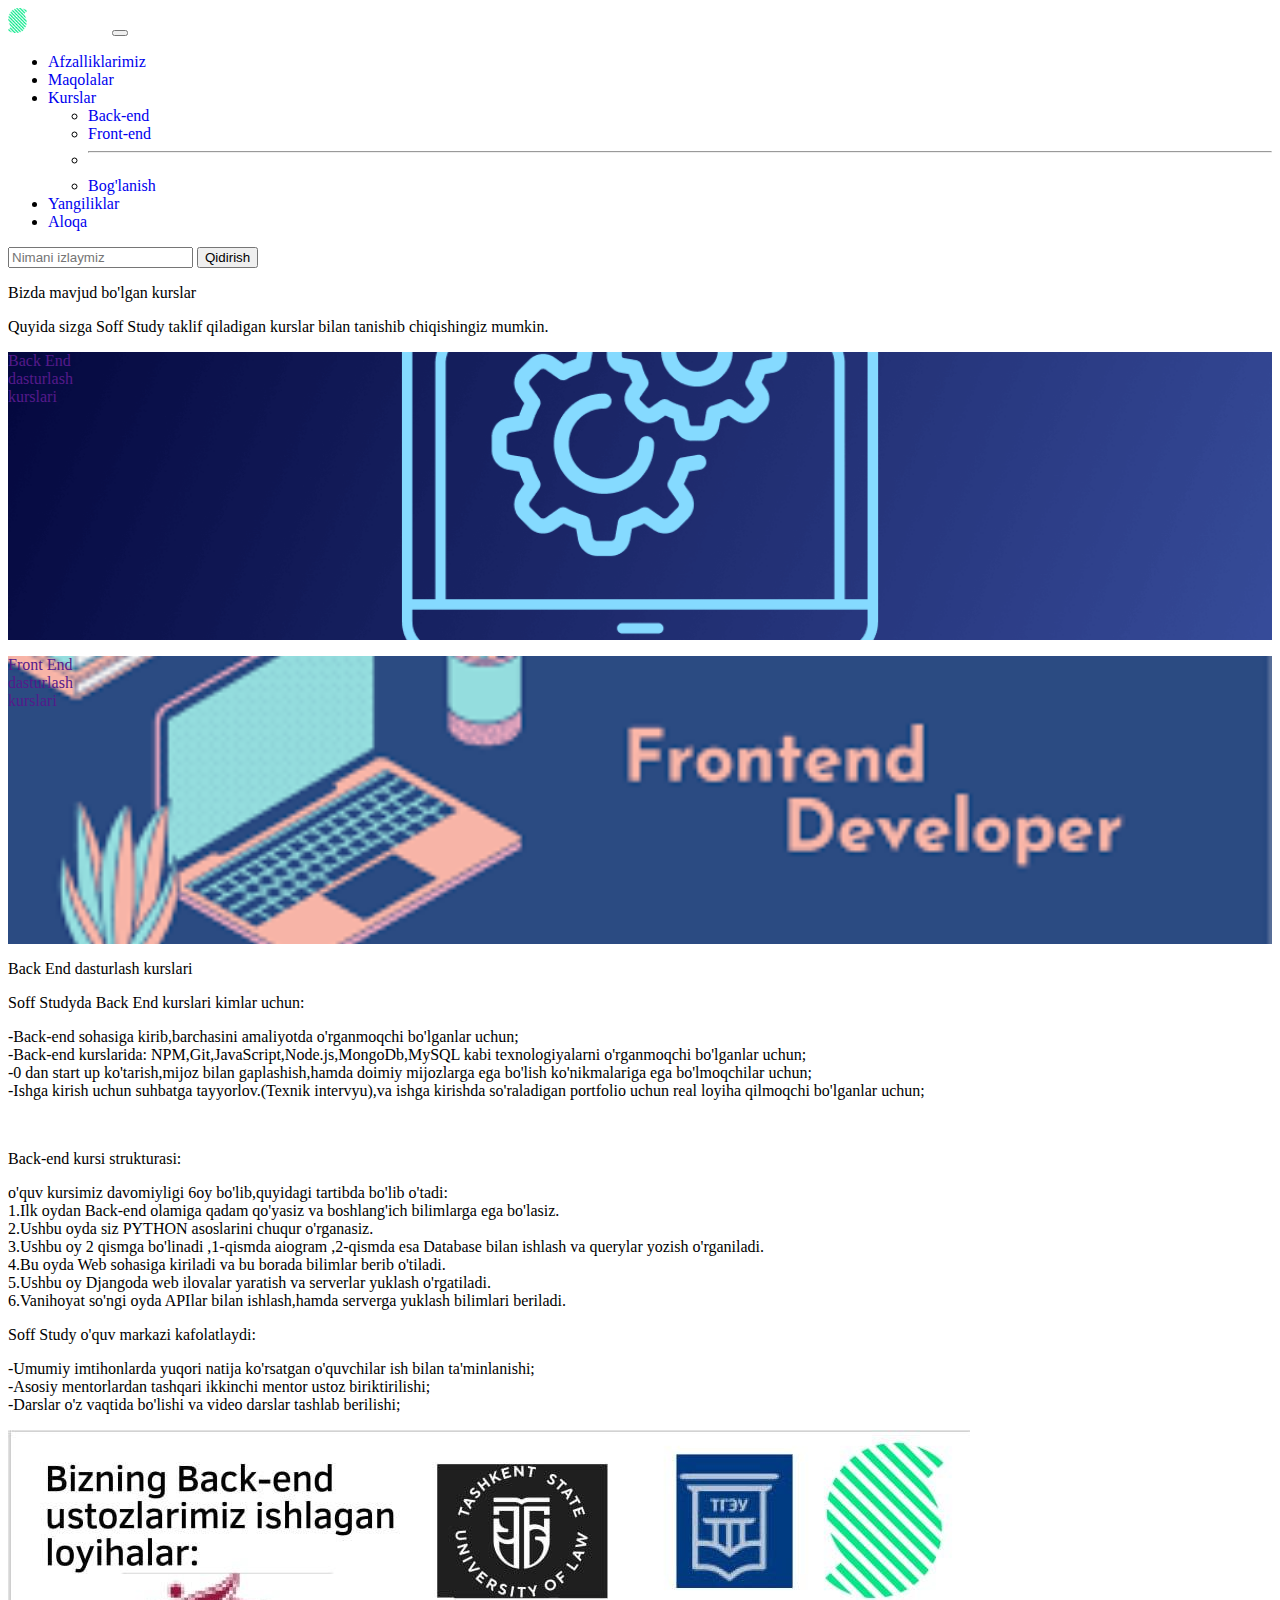
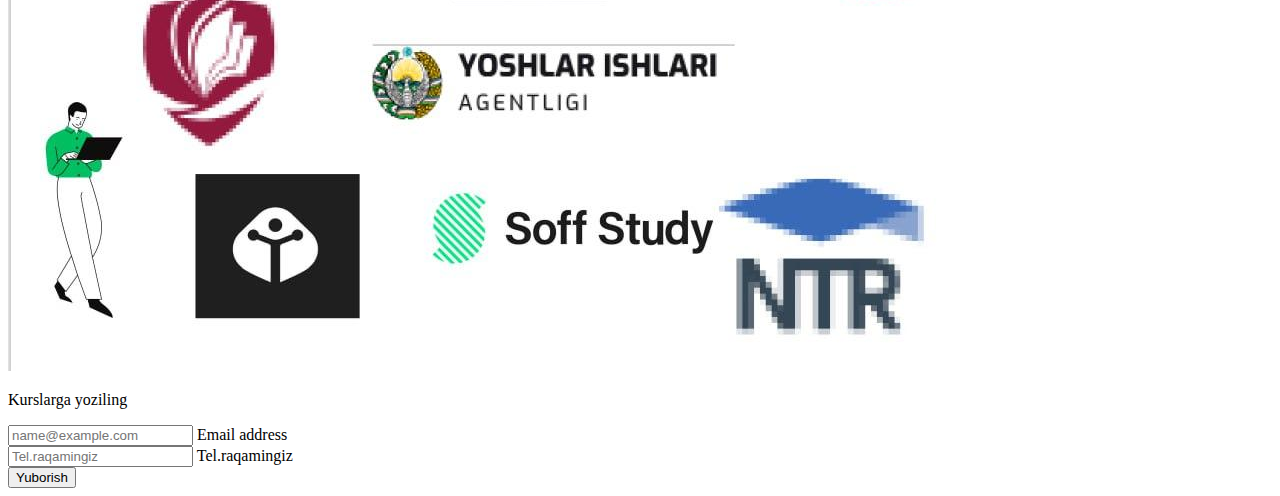
<file: backend.html>
<!DOCTYPE html>
<html lang="en">

<head>
  <meta charset="UTF-8">
  <meta name="viewport" content="width=device-width, initial-scale=1.0">
  <title>Document</title>
  <link href="https://cdn.jsdelivr.net/npm/bootstrap@5.3.2/dist/css/bootstrap.min.css" rel="stylesheet"
    integrity="sha384-T3c6CoIi6uLrA9TneNEoa7RxnatzjcDSCmG1MXxSR1GAsXEV/Dwwykc2MPK8M2HN" crossorigin="anonymous">
  <link rel="stylesheet" href="assets/css/all.css">
  <link rel="stylesheet" href="css/style.css">
  <link rel="stylesheet" href="afzalliklar.html">
  <link rel="stylesheet" href="maqolalar.html">
</head>

<body>
  <header class="bg-dark mb-3">
    <nav class="navbar navbar-expand-lg bg-dark position-fixed">
      <div class="container">
        <a class="navbar-brand" href="index.html">
          <img src="images/images.png" alt="Logo" width="100px" class="d-inline-block align-text-top">
        </a>
        <button class="navbar-toggler" type="button" data-bs-toggle="collapse" data-bs-target="#navbarSupportedContent"
          aria-controls="navbarSupportedContent" aria-expanded="false" aria-label="Переключатель навигации">
          <span class="navbar-toggler-icon"></span>
        </button>
        <div class="collapse navbar-collapse" id="navbarSupportedContent">
          <ul class="navbar-nav me-auto mb-2 mb-lg-0">
            <li class="nav-item">
              <a class="nav-link active text-light" aria-current="page" href="afzalliklar.html">Afzalliklarimiz</a>
            </li>
            <li class="nav-item">
              <a class="nav-link text-light" href="maqolalar.html">Maqolalar</a>
            </li>
            <li class="nav-item dropdown">
              <a class="nav-link dropdown-toggle text-light" href="#" role="button" data-bs-toggle="dropdown"
                aria-expanded="false">
                Kurslar
              </a>
              <ul class="dropdown-menu">
                <li><a class="dropdown-item" href="backend.html">Back-end</a></li>
                <li><a class="dropdown-item" href="frontend.html">Front-end</a></li>
                <li>
                  <hr class="dropdown-divider">
                </li>
                <li><a class="dropdown-item" href="aloqa.html">Bog'lanish</a></li>
              </ul>
            </li>
            <li class="nav-item">
              <a class="nav-link text-light" href="galereya.html">Yangiliklar</a>
            </li>
            <li class="nav-item">
              <a class="nav-link text-light" href="aloqa.html">Aloqa</a>
            </li>
          </ul>
          <form class="d-flex" role="search">
            <input class="form-control me-2" type="search" placeholder="Nimani izlaymiz" aria-label="Поиск">
            <button class="btn btn-outline-success" type="submit">Qidirish</button>
          </form>
        </div>
      </div>
    </nav>
  </header>
  <section class="py-5 bg-dark">
    <div class="container">
      <div class="row">
        <div class="col-12 py-5">
          <p class="h1 text-info">Bizda mavjud bo'lgan kurslar</p>
          <p class="text-secondary h5">Quyida sizga Soff Study taklif qiladigan kurslar bilan tanishib chiqishingiz
            mumkin.</p>
        </div>
      </div>
      <div class="row">
        <div class="col-6 my-3">
          <div class="card bg-dark text-center back-end" style="height: 18rem;">
            <p class="card-title mt-5"><a href="" class="h1 text-light">Back End <br> dasturlash <br> kurslari</a></p>
          </div>
        </div>
        <div class="col-6 my-3">
          <div class="card bg-dark text-center front-end" style="height: 18rem;">
            <p class="card-title mt-5"><a href="" class="h1 text-light">Front End <br> dasturlash <br> kurslari</a></p>
          </div>
        </div>
      </div>
      <div class="row">
        <div class="col-12">
          <p class="h1 text-info">Back End dasturlash kurslari</p>
          <p class="text-secondary h5">Soff Studyda Back End kurslari kimlar uchun:</p>
          <p class="text-secondary h6">-Back-end sohasiga kirib,barchasini amaliyotda o'rganmoqchi bo'lganlar uchun;<br>


            -Back-end kurslarida: NPM,Git,JavaScript,Node.js,MongoDb,MySQL kabi texnologiyalarni o'rganmoqchi bo'lganlar
            uchun;<br>


            -0 dan start up ko'tarish,mijoz bilan gaplashish,hamda doimiy mijozlarga ega bo'lish ko'nikmalariga ega
            bo'lmoqchilar uchun;<br>


            -Ishga kirish uchun suhbatga tayyorlov.(Texnik intervyu),va ishga kirishda so'raladigan portfolio uchun real
            loyiha qilmoqchi bo'lganlar uchun;</p><br>
          <p class="text-secondary h5">Back-end kursi strukturasi:</p>
          <p class="text-secondary h6">
            o'quv kursimiz davomiyligi 6oy bo'lib,quyidagi tartibda bo'lib o'tadi: <br>


            1.Ilk oydan Back-end olamiga qadam qo'yasiz va boshlang'ich bilimlarga ega bo'lasiz. <br>
            2.Ushbu oyda siz PYTHON asoslarini chuqur o'rganasiz. <br>
            3.Ushbu oy 2 qismga bo'linadi ,1-qismda aiogram ,2-qismda esa Database bilan ishlash va querylar yozish
            o'rganiladi. <br>
            4.Bu oyda Web sohasiga kiriladi va bu borada bilimlar berib o'tiladi. <br>
            5.Ushbu oy Djangoda web ilovalar yaratish va serverlar yuklash o'rgatiladi. <br>
            6.Vanihoyat so'ngi oyda APIlar bilan ishlash,hamda serverga yuklash bilimlari beriladi. <br>
          </p>
          <p class="text-secondary h5">Soff Study o'quv markazi kafolatlaydi:</p>
          <p class="text-secondary h6">
            -Umumiy imtihonlarda yuqori natija ko'rsatgan o'quvchilar ish bilan ta'minlanishi;<br>


            -Asosiy mentorlardan tashqari ikkinchi mentor ustoz biriktirilishi;<br>


            -Darslar o'z vaqtida bo'lishi va video darslar tashlab berilishi;
          </p>

          <img src="images/backend-teachers.jpg" alt="backend-teachers" class="my-3 w-50">
        </div>
      </div>
      <div class="row justify-content-center py-3">
        <div class="col-3 justify-content-center">
          <p class="h3 text-info">Kurslarga yoziling</p>
          <div class="form-floating my-5">
            <input type="email" class="form-control" id="floatingInput" placeholder="name@example.com">
            <label for="floatingInput">Email address</label>
          </div>
          <div class="form-floating">
            <input type="number" class="form-control" id="floatingNumber" placeholder="Tel.raqamingiz">
            <label for="floatingPassword">Tel.raqamingiz</label>
          </div>
          <button class="btn btn-info my-5 text-light">Yuborish</button>
        </div>
      </div>
    </div>

  </section>
  <script src="https://cdn.jsdelivr.net/npm/bootstrap@5.3.2/dist/js/bootstrap.bundle.min.js"
    integrity="sha384-C6RzsynM9kWDrMNeT87bh95OGNyZPhcTNXj1NW7RuBCsyN/o0jlpcV8Qyq46cDfL"
    crossorigin="anonymous"></script>
</body>
</file>
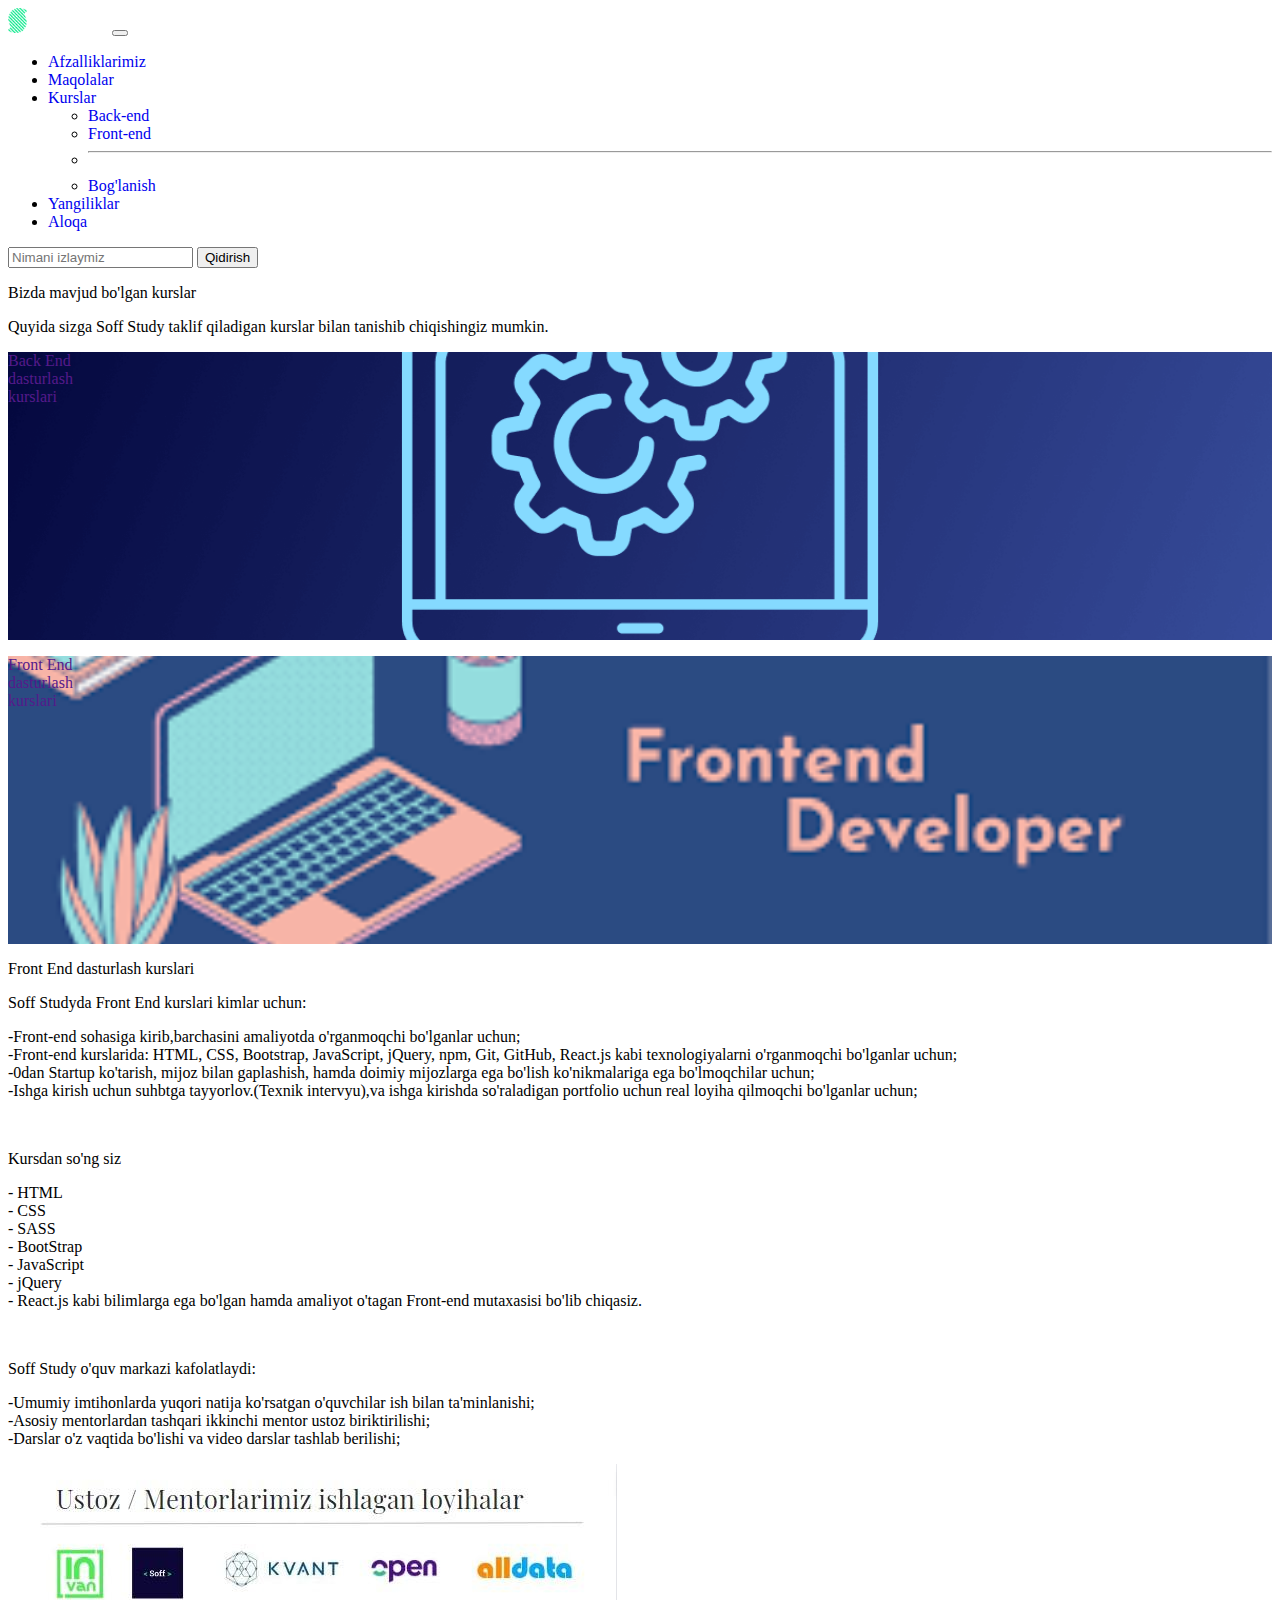
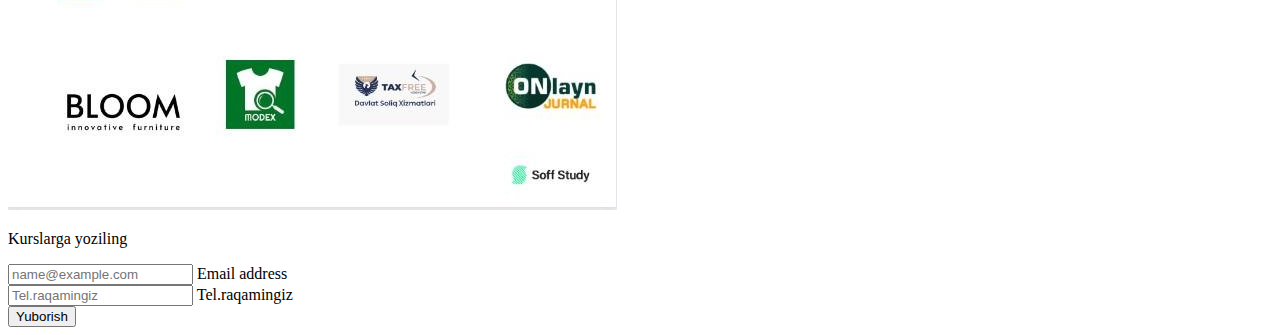
<file: frontend.html>
<!DOCTYPE html>
<html lang="en">

<head>
  <meta charset="UTF-8">
  <meta name="viewport" content="width=device-width, initial-scale=1.0">
  <title>Document</title>
  <link href="https://cdn.jsdelivr.net/npm/bootstrap@5.3.2/dist/css/bootstrap.min.css" rel="stylesheet"
    integrity="sha384-T3c6CoIi6uLrA9TneNEoa7RxnatzjcDSCmG1MXxSR1GAsXEV/Dwwykc2MPK8M2HN" crossorigin="anonymous">
  <link rel="stylesheet" href="assets/css/all.css">
  <link rel="stylesheet" href="css/style.css">
  <link rel="stylesheet" href="afzalliklar.html">
  <link rel="stylesheet" href="maqolalar.html">
  <link rel="stylesheet" href="backend.html">
  <link rel="stylesheet" href="galereya.html">
</head>

<body>
  <header class="bg-dark mb-3">
    <nav class="navbar navbar-expand-lg bg-dark position-fixed">
      <div class="container">
        <a class="navbar-brand" href="index.html">
          <img src="images/images.png" alt="Logo" width="100px" class="d-inline-block align-text-top">
        </a>
        <button class="navbar-toggler" type="button" data-bs-toggle="collapse" data-bs-target="#navbarSupportedContent"
          aria-controls="navbarSupportedContent" aria-expanded="false" aria-label="Переключатель навигации">
          <span class="navbar-toggler-icon"></span>
        </button>
        <div class="collapse navbar-collapse" id="navbarSupportedContent">
          <ul class="navbar-nav me-auto mb-2 mb-lg-0">
            <li class="nav-item">
              <a class="nav-link active text-light" aria-current="page" href="afzalliklar.html">Afzalliklarimiz</a>
            </li>
            <li class="nav-item">
              <a class="nav-link text-light" href="maqolalar.html">Maqolalar</a>
            </li>
            <li class="nav-item dropdown">
              <a class="nav-link dropdown-toggle text-light" href="#" role="button" data-bs-toggle="dropdown"
                aria-expanded="false">
                Kurslar
              </a>
              <ul class="dropdown-menu">
                <li><a class="dropdown-item" href="backend.html">Back-end</a></li>
                <li><a class="dropdown-item" href="frontend.html">Front-end</a></li>
                <li>
                  <hr class="dropdown-divider">
                </li>
                <li><a class="dropdown-item" href="aloqa.html">Bog'lanish</a></li>
              </ul>
            </li>
            <li class="nav-item">
              <a class="nav-link text-light" href="galereya.html">Yangiliklar</a>
            </li>
            <li class="nav-item">
              <a class="nav-link text-light" href="aloqa.html">Aloqa</a>
            </li>
          </ul>
          <form class="d-flex" role="search">
            <input class="form-control me-2" type="search" placeholder="Nimani izlaymiz" aria-label="Поиск">
            <button class="btn btn-outline-success" type="submit">Qidirish</button>
          </form>
        </div>
      </div>
    </nav>
  </header>
  <section class="py-5 bg-dark">
    <div class="container">
      <div class="row">
        <div class="col-12 py-5">
          <p class="h1 text-info">Bizda mavjud bo'lgan kurslar</p>
          <p class="text-secondary h5">Quyida sizga Soff Study taklif qiladigan kurslar bilan tanishib
            chiqishingiz
            mumkin.</p>
        </div>
      </div>
      <div class="row">
        <div class="col-6 my-3">
          <div class="card bg-dark text-center back-end" style="height: 18rem;">
            <p class="card-title mt-5"><a href="" class="h1 text-light">Back End <br> dasturlash <br>
                kurslari</a></p>
          </div>
        </div>
        <div class="col-6 my-3">
          <div class="card bg-dark text-center front-end" style="height: 18rem;">
            <p class="card-title mt-5"><a href="" class="h1 text-light">Front End <br> dasturlash <br>
                kurslari</a></p>
          </div>
        </div>
      </div>
      <div class="row">
        <div class="col-12">
          <p class="h1 text-info">Front End dasturlash kurslari</p>
          <p class="text-secondary h5">Soff Studyda Front End kurslari kimlar uchun:</p>
          <p class="text-secondary h6">-Front-end sohasiga kirib,barchasini amaliyotda o'rganmoqchi bo'lganlar
            uchun;<br>

            -Front-end kurslarida: HTML, CSS, Bootstrap, JavaScript, jQuery, npm, Git, GitHub, React.js kabi
            texnologiyalarni o'rganmoqchi bo'lganlar uchun;<br>

            -0dan Startup ko'tarish, mijoz bilan gaplashish, hamda doimiy mijozlarga ega bo'lish ko'nikmalariga ega
            bo'lmoqchilar uchun;<br>

            -Ishga kirish uchun suhbtga tayyorlov.(Texnik intervyu),va ishga kirishda so'raladigan portfolio uchun real
            loyiha qilmoqchi bo'lganlar uchun;</p><br>
          <p class="text-secondary h5">Kursdan so'ng siz</p>
          <p class="text-secondary h6">
            - HTML <br>
            - CSS <br>
            - SASS <br>
            - BootStrap <br>
            - JavaScript <br>
            - jQuery <br>
            - React.js
            kabi bilimlarga ega bo'lgan hamda amaliyot o'tagan Front-end mutaxasisi bo'lib chiqasiz.
          </p> <br>
          <p class="text-secondary h5">Soff Study o'quv markazi kafolatlaydi:</p>
          <p class="text-secondary h6">
            -Umumiy imtihonlarda yuqori natija ko'rsatgan o'quvchilar ish bilan ta'minlanishi;<br>


            -Asosiy mentorlardan tashqari ikkinchi mentor ustoz biriktirilishi;<br>


            -Darslar o'z vaqtida bo'lishi va video darslar tashlab berilishi;
          </p>

          <img src="images/frontend-teacher.jpg" alt="backend-teachers" class="my-3 w-50">
        </div>
      </div>
      <div class="row justify-content-center py-3">
        <div class="col-3 justify-content-center">
          <p class="h3 text-info">Kurslarga yoziling</p>
          <div class="form-floating my-5">
            <input type="email" class="form-control" id="floatingInput" placeholder="name@example.com">
            <label for="floatingInput">Email address</label>
          </div>
          <div class="form-floating">
            <input type="number" class="form-control" id="floatingNumber" placeholder="Tel.raqamingiz">
            <label for="floatingPassword">Tel.raqamingiz</label>
          </div>
          <button class="btn btn-info my-5 text-light">Yuborish</button>
        </div>
      </div>
    </div>

  </section>

  <script src="https://cdn.jsdelivr.net/npm/bootstrap@5.3.2/dist/js/bootstrap.bundle.min.js"
    integrity="sha384-C6RzsynM9kWDrMNeT87bh95OGNyZPhcTNXj1NW7RuBCsyN/o0jlpcV8Qyq46cDfL"
    crossorigin="anonymous"></script>
</body>
</file>
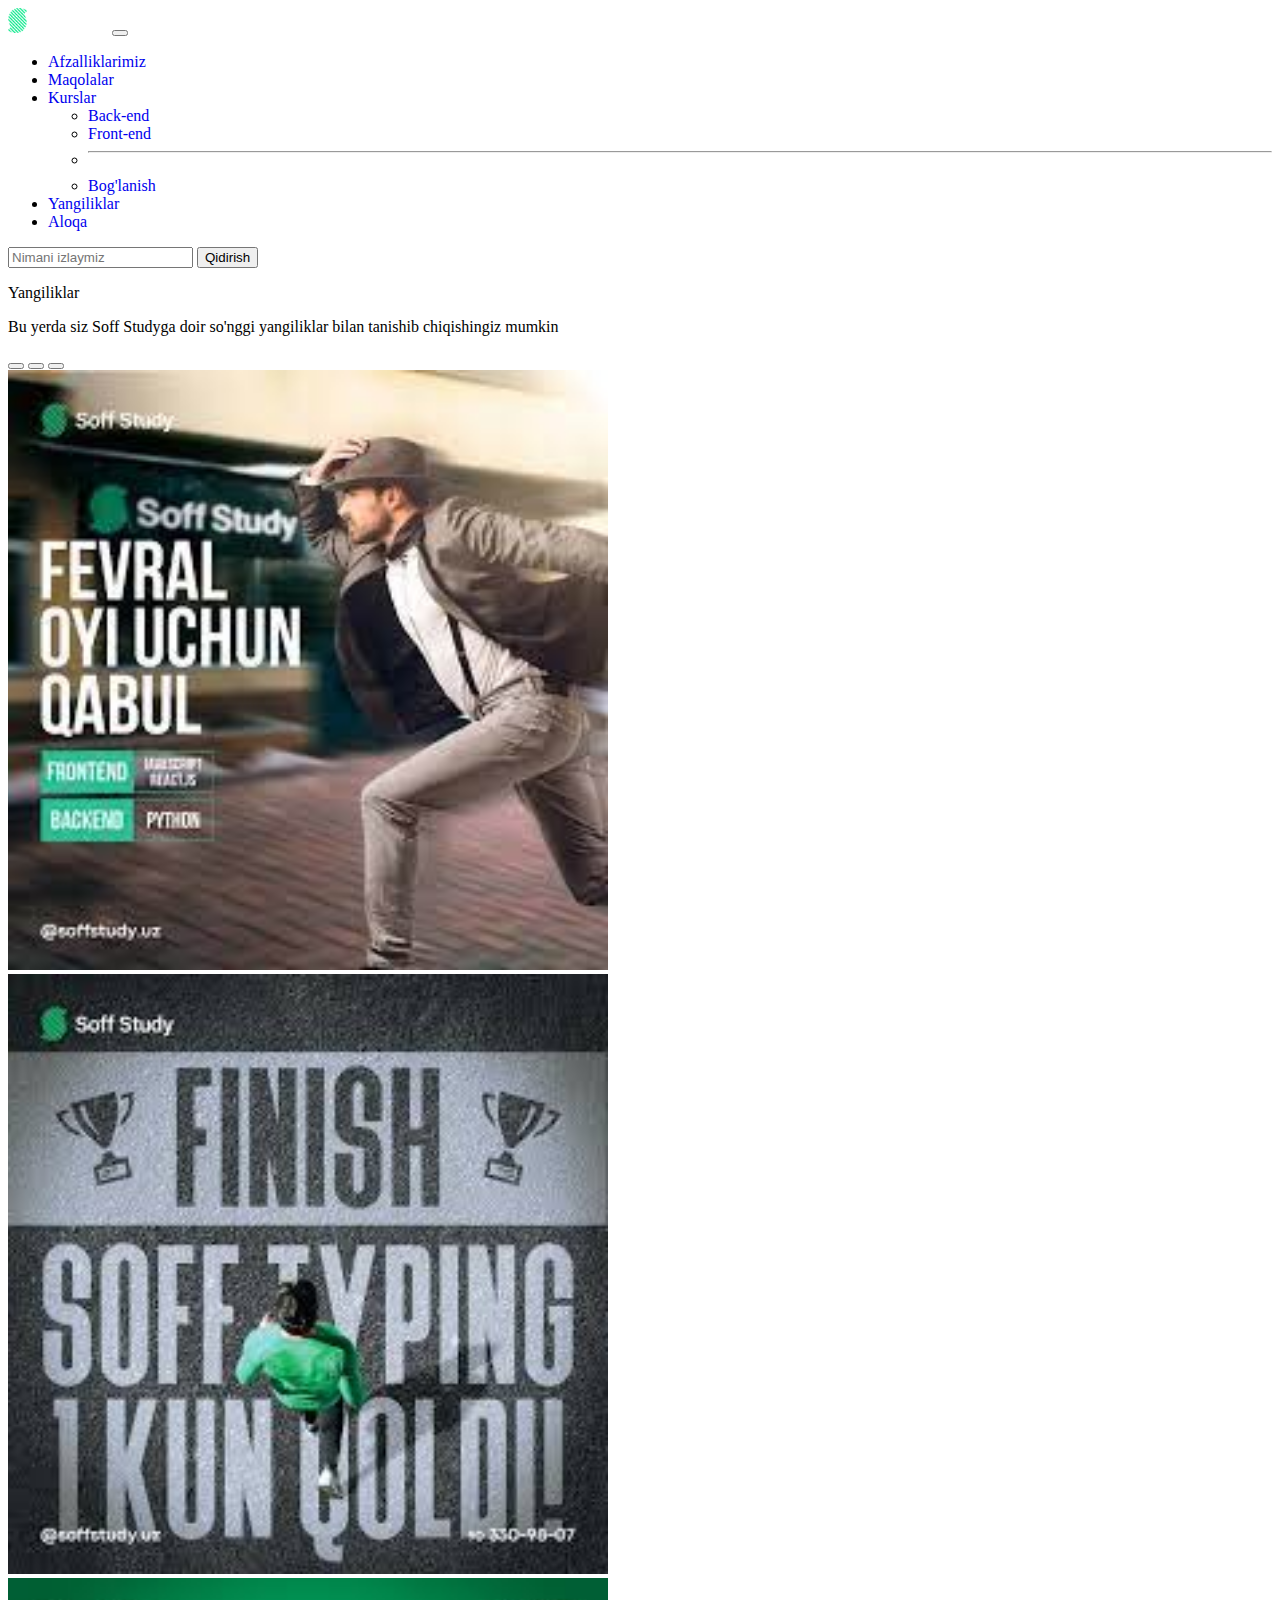
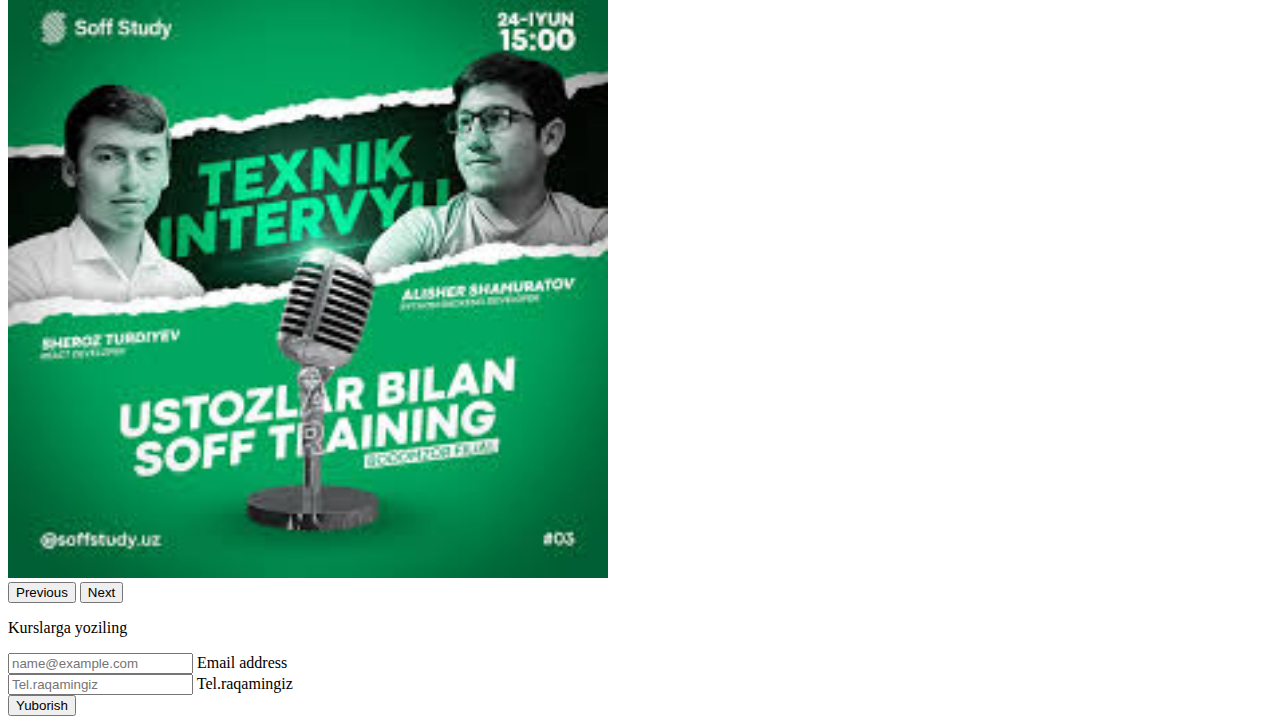
<file: galereya.html>
<!DOCTYPE html>
<html lang="en">

<head>
  <meta charset="UTF-8">
  <meta name="viewport" content="width=device-width, initial-scale=1.0">
  <title>Document</title>
  <link href="https://cdn.jsdelivr.net/npm/bootstrap@5.3.2/dist/css/bootstrap.min.css" rel="stylesheet"
    integrity="sha384-T3c6CoIi6uLrA9TneNEoa7RxnatzjcDSCmG1MXxSR1GAsXEV/Dwwykc2MPK8M2HN" crossorigin="anonymous">
  <link rel="stylesheet" href="assets/css/all.css">
  <link rel="stylesheet" href="css/style.css">
  <link rel="stylesheet" href="afzalliklar.html">
  <link rel="stylesheet" href="maqolalar.html">
  <link rel="stylesheet" href="backend.html">
  <link rel="stylesheet" href="frontend.html">
  <link rel="stylesheet" href="aloqa.html">
</head>

<body>
  <header class="bg-dark mb-3">
    <nav class="navbar navbar-expand-lg bg-dark position-fixed">
      <div class="container">
        <a class="navbar-brand" href="index.html">
          <img src="images/images.png" alt="Logo" width="100px" class="d-inline-block align-text-top">
        </a>
        <button class="navbar-toggler" type="button" data-bs-toggle="collapse" data-bs-target="#navbarSupportedContent"
          aria-controls="navbarSupportedContent" aria-expanded="false" aria-label="Переключатель навигации">
          <span class="navbar-toggler-icon"></span>
        </button>
        <div class="collapse navbar-collapse" id="navbarSupportedContent">
          <ul class="navbar-nav me-auto mb-2 mb-lg-0">
            <li class="nav-item">
              <a class="nav-link active text-light" aria-current="page" href="afzalliklar.html">Afzalliklarimiz</a>
            </li>
            <li class="nav-item">
              <a class="nav-link text-light" href="maqolalar.html">Maqolalar</a>
            </li>
            <li class="nav-item dropdown">
              <a class="nav-link dropdown-toggle text-light" href="#" role="button" data-bs-toggle="dropdown"
                aria-expanded="false">
                Kurslar
              </a>
              <ul class="dropdown-menu">
                <li><a class="dropdown-item" href="backend.html">Back-end</a></li>
                <li><a class="dropdown-item" href="frontend.html">Front-end</a></li>
                <li>
                  <hr class="dropdown-divider">
                </li>
                <li><a class="dropdown-item" href="aloqa.html">Bog'lanish</a></li>
              </ul>
            </li>
            <li class="nav-item">
              <a class="nav-link text-light" href="galereya.html">Yangiliklar</a>
            </li>
            <li class="nav-item">
              <a class="nav-link text-light" href="aloqa.html">Aloqa</a>
            </li>
          </ul>
          <form class="d-flex" role="search">
            <input class="form-control me-2" type="search" placeholder="Nimani izlaymiz" aria-label="Поиск">
            <button class="btn btn-outline-success" type="submit">Qidirish</button>
          </form>
        </div>
      </div>
    </nav>
  </header>
  <section class="py-5 bg-dark">
    <div class="container">
      <p class="h1 text-info">Yangiliklar</p>
      <p class="text-secondary h5">Bu yerda siz Soff Studyga doir so'nggi yangiliklar bilan tanishib chiqishingiz mumkin
      </p>
      <div id="carouselExampleIndicators" class="carousel slide my-3">
        <div class="carousel-indicators">
          <button type="button" data-bs-target="#carouselExampleIndicators" data-bs-slide-to="0" class="active"
            aria-current="true" aria-label="Slide 1"></button>
          <button type="button" data-bs-target="#carouselExampleIndicators" data-bs-slide-to="1"
            aria-label="Slide 2"></button>
          <button type="button" data-bs-target="#carouselExampleIndicators" data-bs-slide-to="2"
            aria-label="Slide 3"></button>
        </div>
        <div class="carousel-inner">
          <div class="carousel-item active">
            <img src="images/galery2.jpg" class="d-block w-100" height="600px" alt="...">
          </div>
          <div class="carousel-item">
            <img src="images/galery3.jpg" class="d-block w-100" height="600px" alt="...">
          </div>
          <div class="carousel-item">
            <img src="images/galery4.jpg" class="d-block w-100" height="600px" alt="...">
          </div>
        </div>
        <button class="carousel-control-prev" type="button" data-bs-target="#carouselExampleIndicators"
          data-bs-slide="prev">
          <span class="carousel-control-prev-icon" aria-hidden="true"></span>
          <span class="visually-hidden">Previous</span>
        </button>
        <button class="carousel-control-next" type="button" data-bs-target="#carouselExampleIndicators"
          data-bs-slide="next">
          <span class="carousel-control-next-icon" aria-hidden="true"></span>
          <span class="visually-hidden">Next</span>
        </button>
      </div>
      <div class="row justify-content-center mt-5">
        <div class="col-3 justify-content-center">
          <p class="h3 text-info">Kurslarga yoziling</p>
          <div class="form-floating my-5">
            <input type="email" class="form-control" id="floatingInput" placeholder="name@example.com">
            <label for="floatingInput">Email address</label>
          </div>
          <div class="form-floating">
            <input type="number" class="form-control" id="floatingNumber" placeholder="Tel.raqamingiz">
            <label for="floatingPassword">Tel.raqamingiz</label>
          </div>
          <button class="btn btn-info my-5 text-light">Yuborish</button>
        </div>
      </div>
    </div>
  </section>

  <script src="https://cdn.jsdelivr.net/npm/bootstrap@5.3.2/dist/js/bootstrap.bundle.min.js"
    integrity="sha384-C6RzsynM9kWDrMNeT87bh95OGNyZPhcTNXj1NW7RuBCsyN/o0jlpcV8Qyq46cDfL"
    crossorigin="anonymous"></script>
</body>
</file>
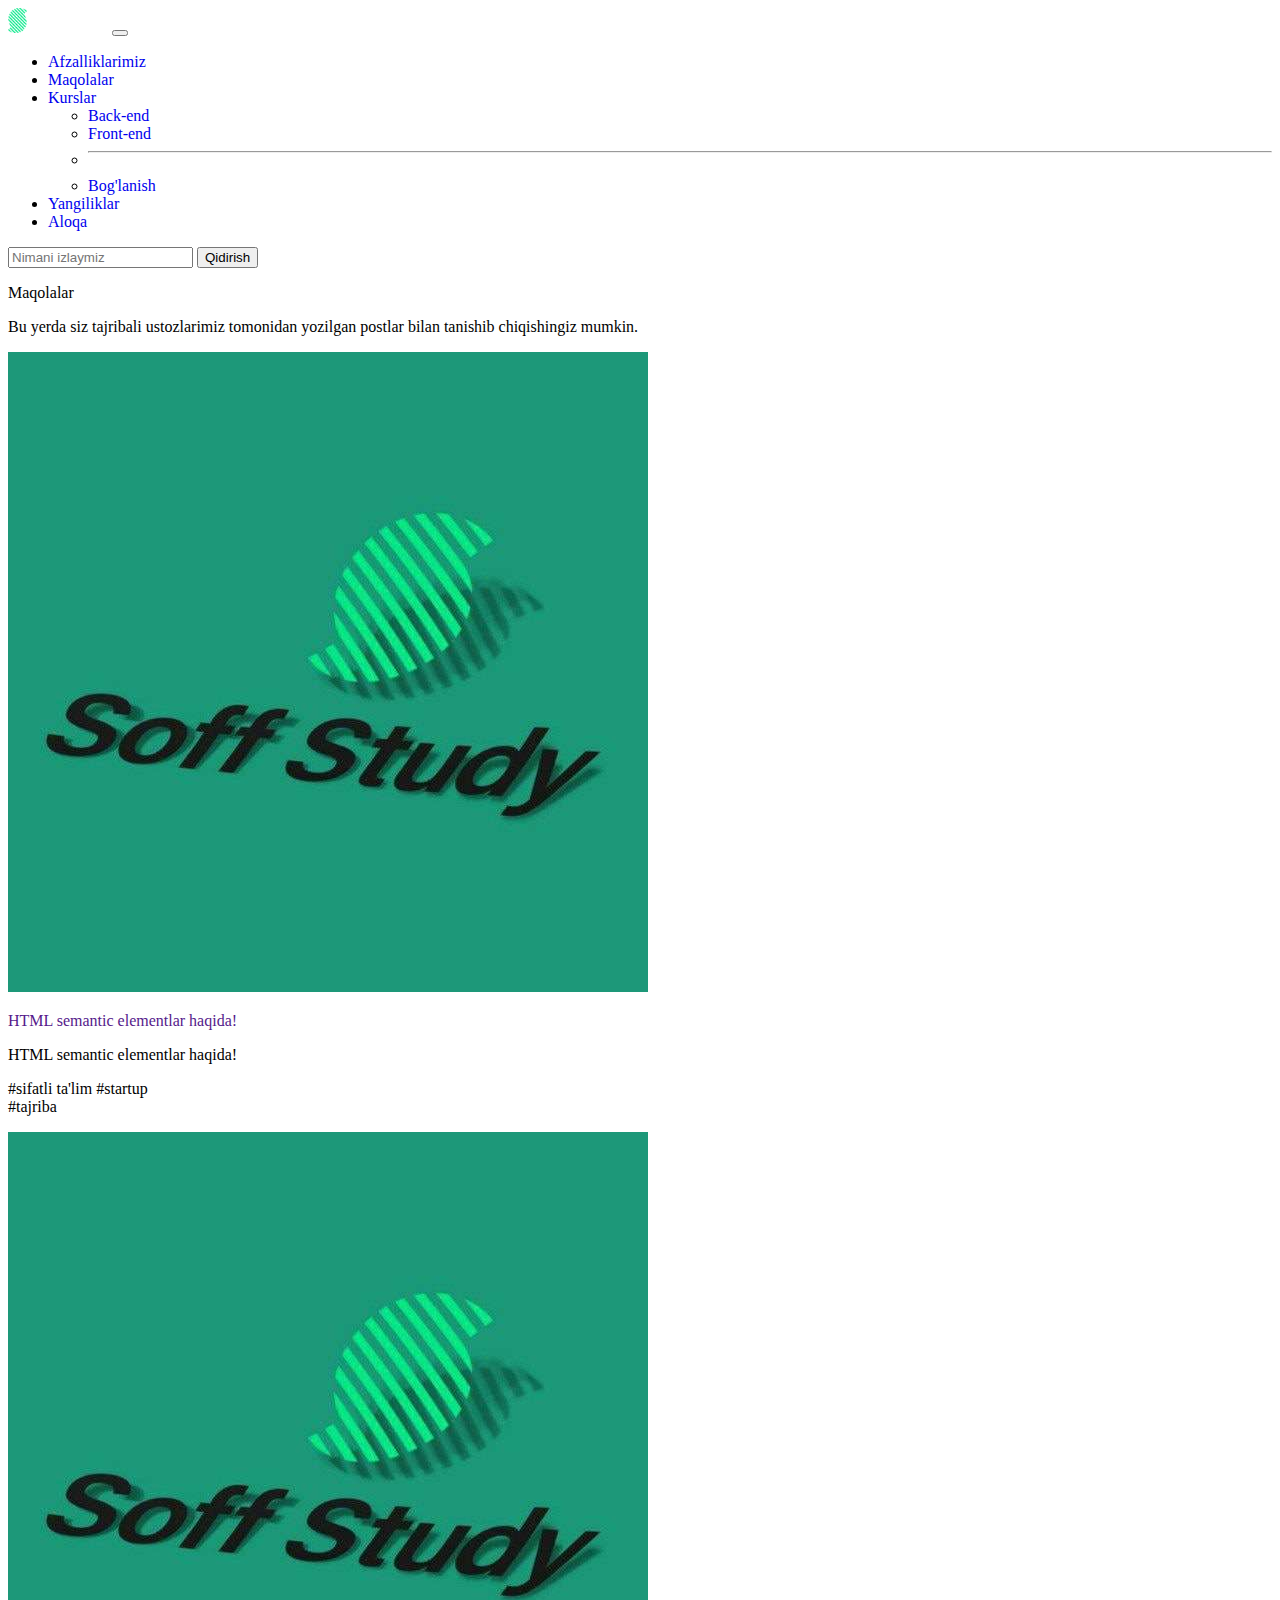
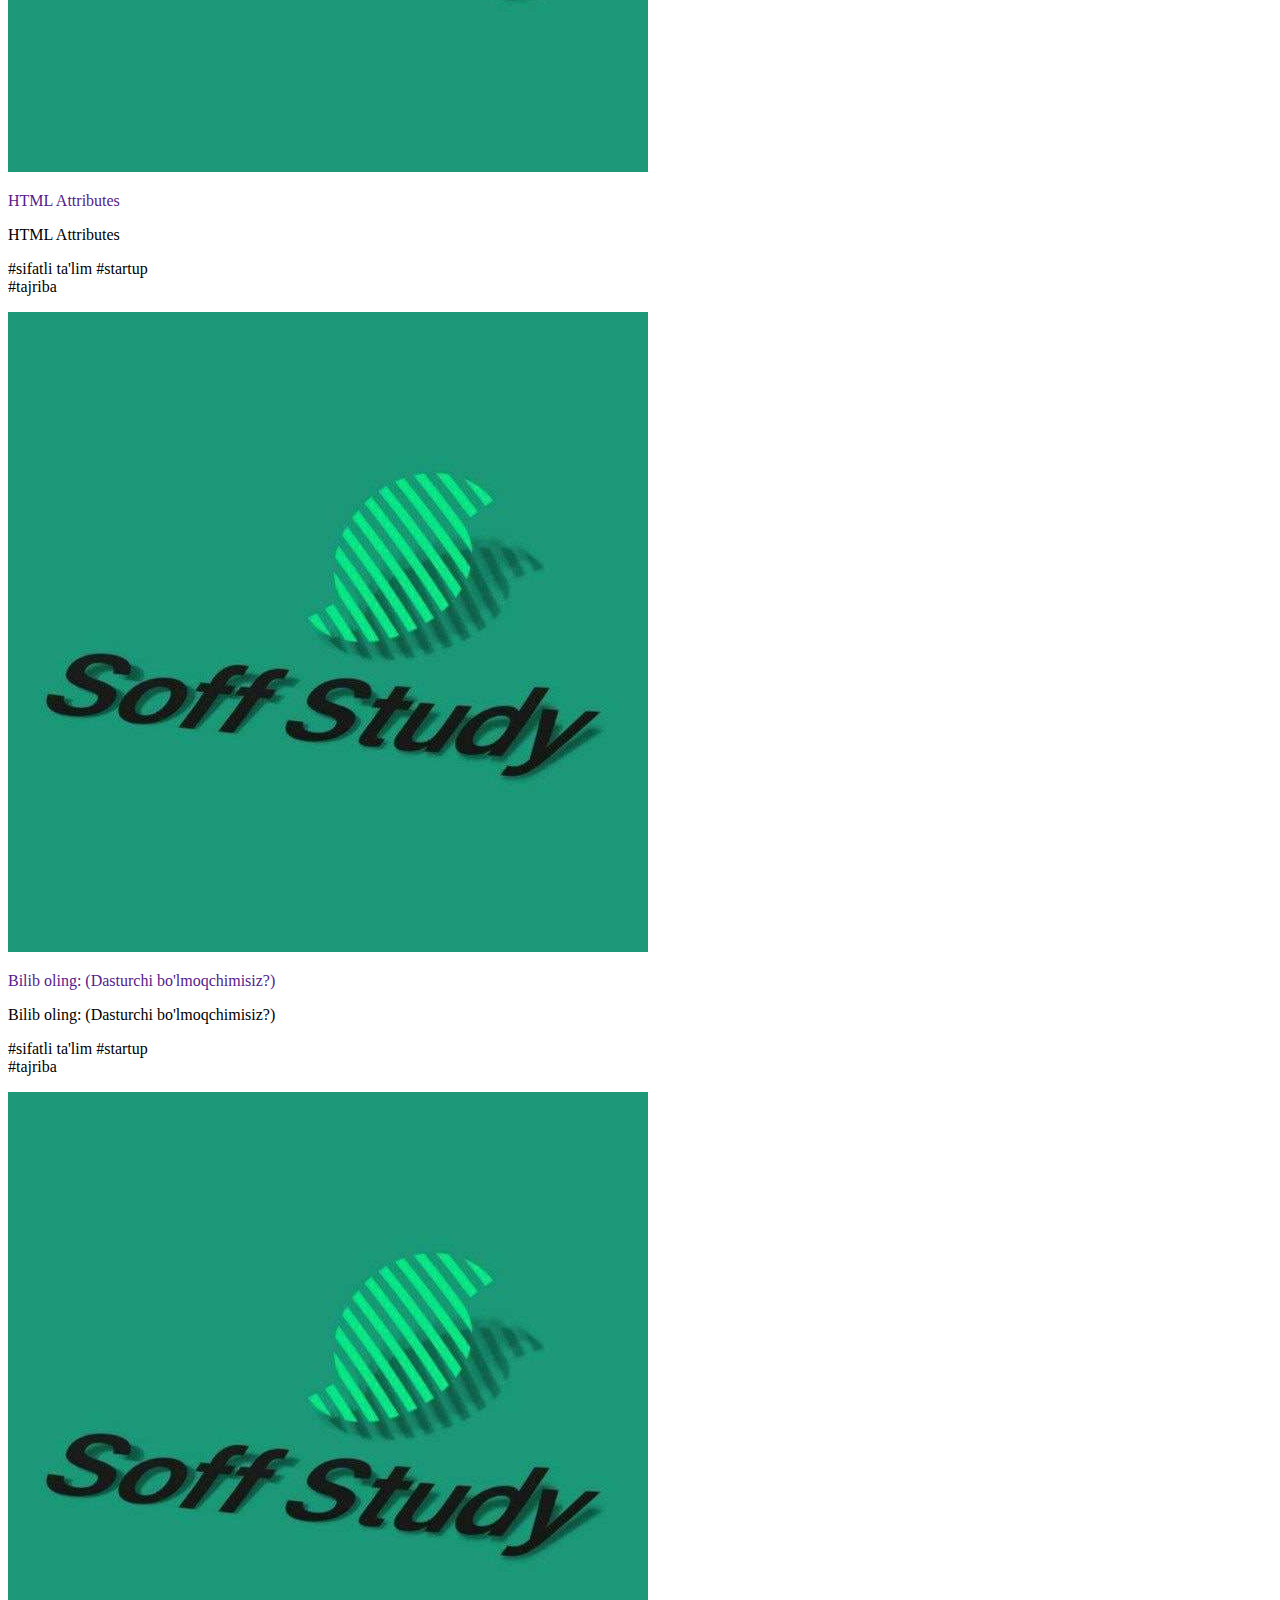
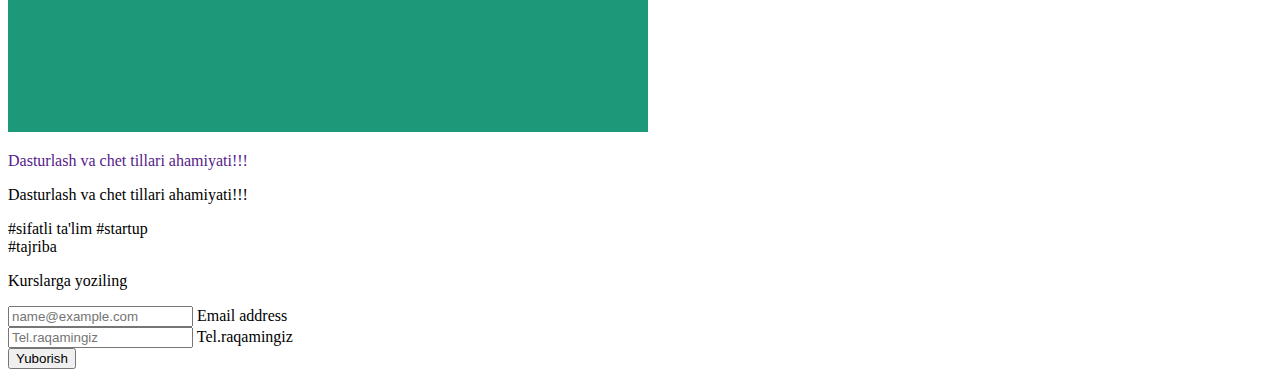
<file: maqolalar.html>
<!DOCTYPE html>
<html lang="en">

<head>
  <meta charset="UTF-8">
  <meta name="viewport" content="width=device-width, initial-scale=1.0">
  <title>Document</title>
  <link href="https://cdn.jsdelivr.net/npm/bootstrap@5.3.2/dist/css/bootstrap.min.css" rel="stylesheet"
    integrity="sha384-T3c6CoIi6uLrA9TneNEoa7RxnatzjcDSCmG1MXxSR1GAsXEV/Dwwykc2MPK8M2HN" crossorigin="anonymous">
  <link rel="stylesheet" href="assets/css/all.css">
  <link rel="stylesheet" href="css/style.css">
  <link rel="stylesheet" href="afzalliklar.html">
  <link rel="stylesheet" href="maqolalar.html">
</head>

<body>
  <header class="bg-dark mb-3">
    <nav class="navbar navbar-expand-lg bg-dark position-fixed">
      <div class="container">
        <a class="navbar-brand" href="index.html">
          <img src="images/images.png" alt="Logo" width="100px" class="d-inline-block align-text-top">
        </a>
        <button class="navbar-toggler" type="button" data-bs-toggle="collapse" data-bs-target="#navbarSupportedContent"
          aria-controls="navbarSupportedContent" aria-expanded="false" aria-label="Переключатель навигации">
          <span class="navbar-toggler-icon"></span>
        </button>
        <div class="collapse navbar-collapse" id="navbarSupportedContent">
          <ul class="navbar-nav me-auto mb-2 mb-lg-0">
            <li class="nav-item">
              <a class="nav-link active text-light" aria-current="page" href="afzalliklar.html">Afzalliklarimiz</a>
            </li>
            <li class="nav-item">
              <a class="nav-link text-light" href="maqolalar.html">Maqolalar</a>
            </li>
            <li class="nav-item dropdown">
              <a class="nav-link dropdown-toggle text-light" href="#" role="button" data-bs-toggle="dropdown"
                aria-expanded="false">
                Kurslar
              </a>
              <ul class="dropdown-menu">
                <li><a class="dropdown-item" href="backend.html">Back-end</a></li>
                <li><a class="dropdown-item" href="frontend.html">Front-end</a></li>
                <li>
                  <hr class="dropdown-divider">
                </li>
                <li><a class="dropdown-item" href="aloqa.html">Bog'lanish</a></li>
              </ul>
            </li>
            <li class="nav-item">
              <a class="nav-link text-light" href="galereya.html">Yangiliklar</a>
            </li>
            <li class="nav-item">
              <a class="nav-link text-light" href="aloqa.html">Aloqa</a>
            </li>
          </ul>
          <form class="d-flex" role="search">
            <input class="form-control me-2" type="search" placeholder="Nimani izlaymiz" aria-label="Поиск">
            <button class="btn btn-outline-success" type="submit">Qidirish</button>
          </form>
        </div>
      </div>
    </nav>
  </header>
  <section class="py-5 bg-dark">
    <div class="container">
      <div class="col-12">
        <p class="h1 text-info">Maqolalar</p>
        <p class="text-secondary h5">Bu yerda siz tajribali ustozlarimiz tomonidan yozilgan postlar bilan tanishib
          chiqishingiz mumkin.</p>
        <div class="row my-5">
          <div class="col-3">
            <a href=""><img src="images/soffstudy.jpg" class="w-100" alt="soff_logo"></a>
          </div>
          <div class="col-9">
            <p class="h3"><a href="" class="text-info">HTML semantic elementlar haqida!</a></p>
            <p class="text-secondary my-3 h5">HTML semantic elementlar haqida!</p>
            <p class="h6 text-secondary text-light mt-5">#sifatli ta'lim
              #startup <br>
              #tajriba</p>
          </div>
        </div>
        <div class="row mt-5">
          <div class="col-3">
            <a href=""><img src="images/soffstudy.jpg" class="w-100" alt="soff_logo"></a>
          </div>
          <div class="col-9">
            <p class="h3"><a href="" class="text-info">HTML Attributes</a></p>
            <p class="text-secondary my-3 h5">HTML Attributes</p>
            <p class="h6 text-secondary text-light mt-5">#sifatli ta'lim
              #startup <br>
              #tajriba</p>
          </div>
        </div>
        <div class="row mt-5">
          <div class="col-3">
            <a href=""><img src="images/soffstudy.jpg" class="w-100" alt="soff_logo"></a>
          </div>
          <div class="col-9">
            <p class="h3"><a href="" class="text-info">Bilib oling: (Dasturchi bo'lmoqchimisiz?)</a></p>
            <p class="text-secondary my-3 h5">Bilib oling: (Dasturchi bo'lmoqchimisiz?)</p>
            <p class="h6 text-secondary text-light mt-5">#sifatli ta'lim
              #startup <br>
              #tajriba</p>
          </div>
        </div>
        <div class="row mt-5">
          <div class="col-3">
            <a href=""><img src="images/soffstudy.jpg" class="w-100" alt="soff_logo"></a>
          </div>
          <div class="col-9">
            <p class="h3"><a href="" class="text-info">Dasturlash va chet tillari ahamiyati!!!</a></p>
            <p class="text-secondary my-3 h5">Dasturlash va chet tillari ahamiyati!!!</p>
            <p class="h6 text-secondary text-light mt-5">#sifatli ta'lim
              #startup <br>
              #tajriba</p>
          </div>
        </div>
      </div>
      <div class="row justify-content-center py-3">
        <div class="col-3 justify-content-center">
          <p class="h3 text-info">Kurslarga yoziling</p>
          <div class="form-floating my-5">
            <input type="email" class="form-control" id="floatingInput" placeholder="name@example.com">
            <label for="floatingInput">Email address</label>
          </div>
          <div class="form-floating">
            <input type="number" class="form-control" id="floatingNumber" placeholder="Tel.raqamingiz">
            <label for="floatingPassword">Tel.raqamingiz</label>
          </div>
          <button class="btn btn-info my-5 text-light">Yuborish</button>
        </div>
      </div>
    </div>
  </section>
  <script src="https://cdn.jsdelivr.net/npm/bootstrap@5.3.2/dist/js/bootstrap.bundle.min.js"
    integrity="sha384-C6RzsynM9kWDrMNeT87bh95OGNyZPhcTNXj1NW7RuBCsyN/o0jlpcV8Qyq46cDfL"
    crossorigin="anonymous"></script>
</body>
</file>
<file: css/style.css>
a {
    text-decoration: none;
}

.back-end {
    background-image: url('../images/backend.png');
    background-position: center;
    background-size: cover;
}

.front-end {
    background-image: url('../images/frontend.png');
    background-position: center;
    background-size: cover;
}

.card:hover {
    transform: translateY(-4px);
    transition: 0.5s;
}

nav {
    z-index: 10;
    right: 0;
    left: 0;
    top: 0;
}
</file>
